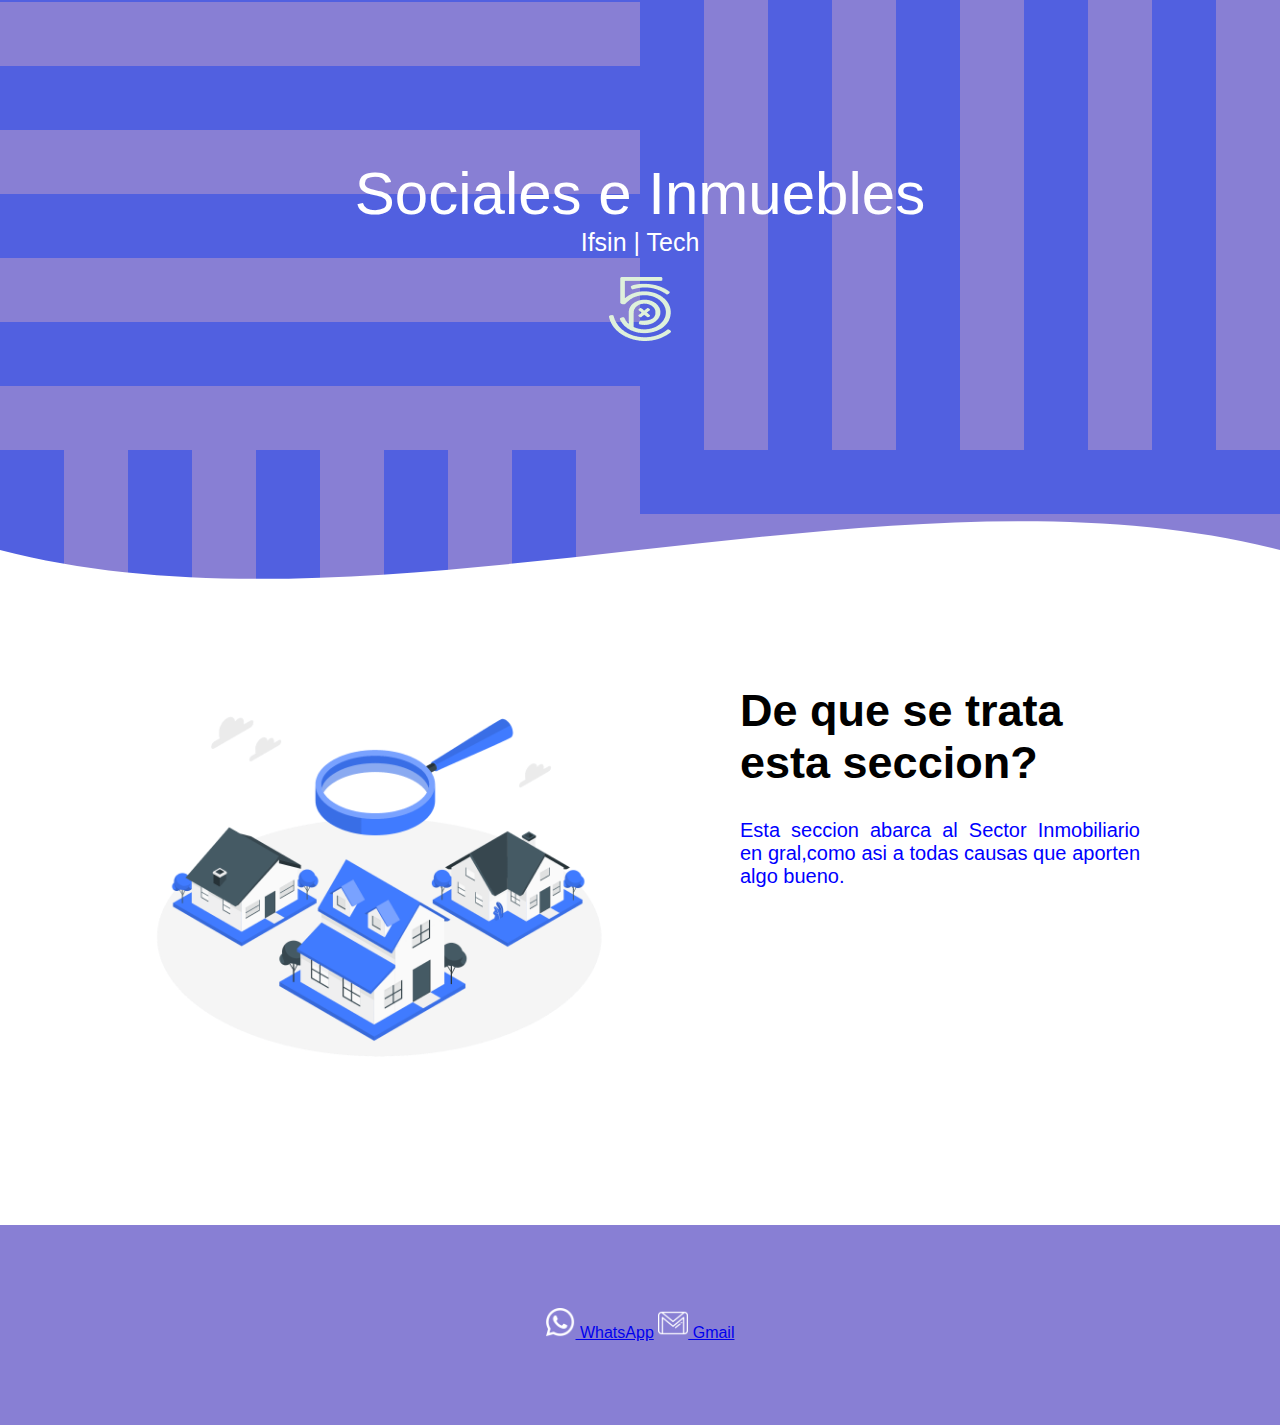
<file: admin.html>
<!DOCTYPE html>
<html lang="es">

<head>
    <meta charset="UTF-8">
    <meta name="viewport" content="width=device-width, initial-scale=1.0">
    <meta name="theme-color" content="blue">
      <!-- Bootstrap CSS -->
      <link href="https://cdn.jsdelivr.net/npm/bootstrap@5.1.3/dist/css/bootstrap.min.css" rel="stylesheet"
      integrity="sha384-1BmE4kWBq78iYhFldvKuhfTAU6auU8tT94WrHftjDbrCEXSU1oBoqyl2QvZ6jIW3" crossorigin="anonymous">
    <meta http-equiv="X-UA-Compatible" content="ie=edge">
    <title>IfSin | Tech</title>
    <link href="https://fonts.googleapis.com/css?family=Poppins:100,100italic,200,200italic,300,300italic,regular,italic,500,500italic,600,600italic,700,700italic,800,800italic,900,900italic" rel="stylesheet" />
    <link href="https://fonts.googleapis.com/css2?family=Bungee&display=swap" rel="stylesheet">
    <meta name="MobileOptimized" content="width">
    <meta name="HandheldFriendly" content="true">
    <meta name="apple-mobile-web-app-capable" content="yes">
    <meta name="apple-mobile-web-app-status-bar-style" content="black-translucent">
    <link rel="shortcut icon" type="image/png" href="iconos/logo.png">
    <script src="js/push.min.js"></script>
    <link rel="apple-touch-icon" href="iconos/logo.png">
    <link rel="apple-touch-startup-image" href="iconos/logo.png">
    <link rel="manifest" href="manifest.json">
    <link rel="stylesheet" href="css/adminis.css">
</head>

<body>
    
    <header class="hero">
        <div class="textos-hero">
            <h1 class="text-center">Sociales e Inmuebles</h1>
            <p class="text-center">Ifsin | Tech</p>
            <img src="iconos/LogoP.png" alt="">


        </div>
        <div class="svg-hero" style="height: 150px; overflow: hidden;"><svg viewBox="0 0 500 150"
                preserveAspectRatio="none" style="height: 100%; width: 100%;">
                <path d="M0.00,49.98 C149.93,150.00 349.20,-49.98 500.00,49.98 L500.00,150.00 L0.00,150.00 Z"
                    style="stroke: none; fill: #fff;"></path>
            </svg></div>
    </header>


    <section class="wave-contenedor website">
        <img src="img_demas/admin2.png" alt="" class="imgp">
        <div class="contenedor-textos-main">
            <h2 class="titulo left">De que se trata esta seccion?</h2>
            <p class="parrafo">Esta seccion abarca al Sector Inmobiliario en gral,como asi a todas causas que aporten algo bueno. </p>

        </div>
        
    </section>
   
      <div id="admin"></div>
    
    <footer id="contacto" style="margin-top: 15px;">
        <div class="contenedor">
          <a href="https://api.whatsapp.com/send?phone=3874681205&text=Vengo%20desde%20Ifsin" class="btn btn-success btn-lg enabled" tabindex="-1" role="button" aria-enabled="true"> <img src="img_demas/whatsapp.png" alt="" style="width: 30px;"> WhatsApp</a>
          <a href="mailto:ifranm962@gmail.com" class="btn btn-danger btn-lg enabled" tabindex="-1" role="button" aria-enabled="true"> <img src="img_demas/gmail.png" style="width: 30px;" alt=""> Gmail</a>

        </div>
    </footer>
    <script src="https://kit.fontawesome.com/c15b744a04.js" crossorigin="anonymous"></script>
    <script src="https://unpkg.com/boxicons@2.1.2/dist/boxicons.js"></script>
    <script src="script.js"></script>
    <script src="https://cdn.jsdelivr.net/npm/bootstrap@5.1.3/dist/js/bootstrap.bundle.min.js"
    integrity="sha384-ka7Sk0Gln4gmtz2MlQnikT1wXgYsOg+OMhuP+IlRH9sENBO0LRn5q+8nbTov4+1p" crossorigin="anonymous">
</script>
<script src="https://unpkg.com/scrollreveal"></script>
<script src="script/admin.js"></script>
<script>
     ScrollReveal().reveal('.textos-hero', {
            duration: 3000,
            origin: 'right',
            distance: '-200px'
        })
        ScrollReveal().reveal('.contenedor-textos-main', {
            delay: 300
        })
        ScrollReveal().reveal('.imgp', {
            duration: 3000,
            origin: 'top',
            distance: '-100px'
        })
        ScrollReveal().reveal('.contenedor', {
            duration: 4000,
            origin: 'right',
            distance: '-100px'
        })
</script>
</body>

</html>
</file>
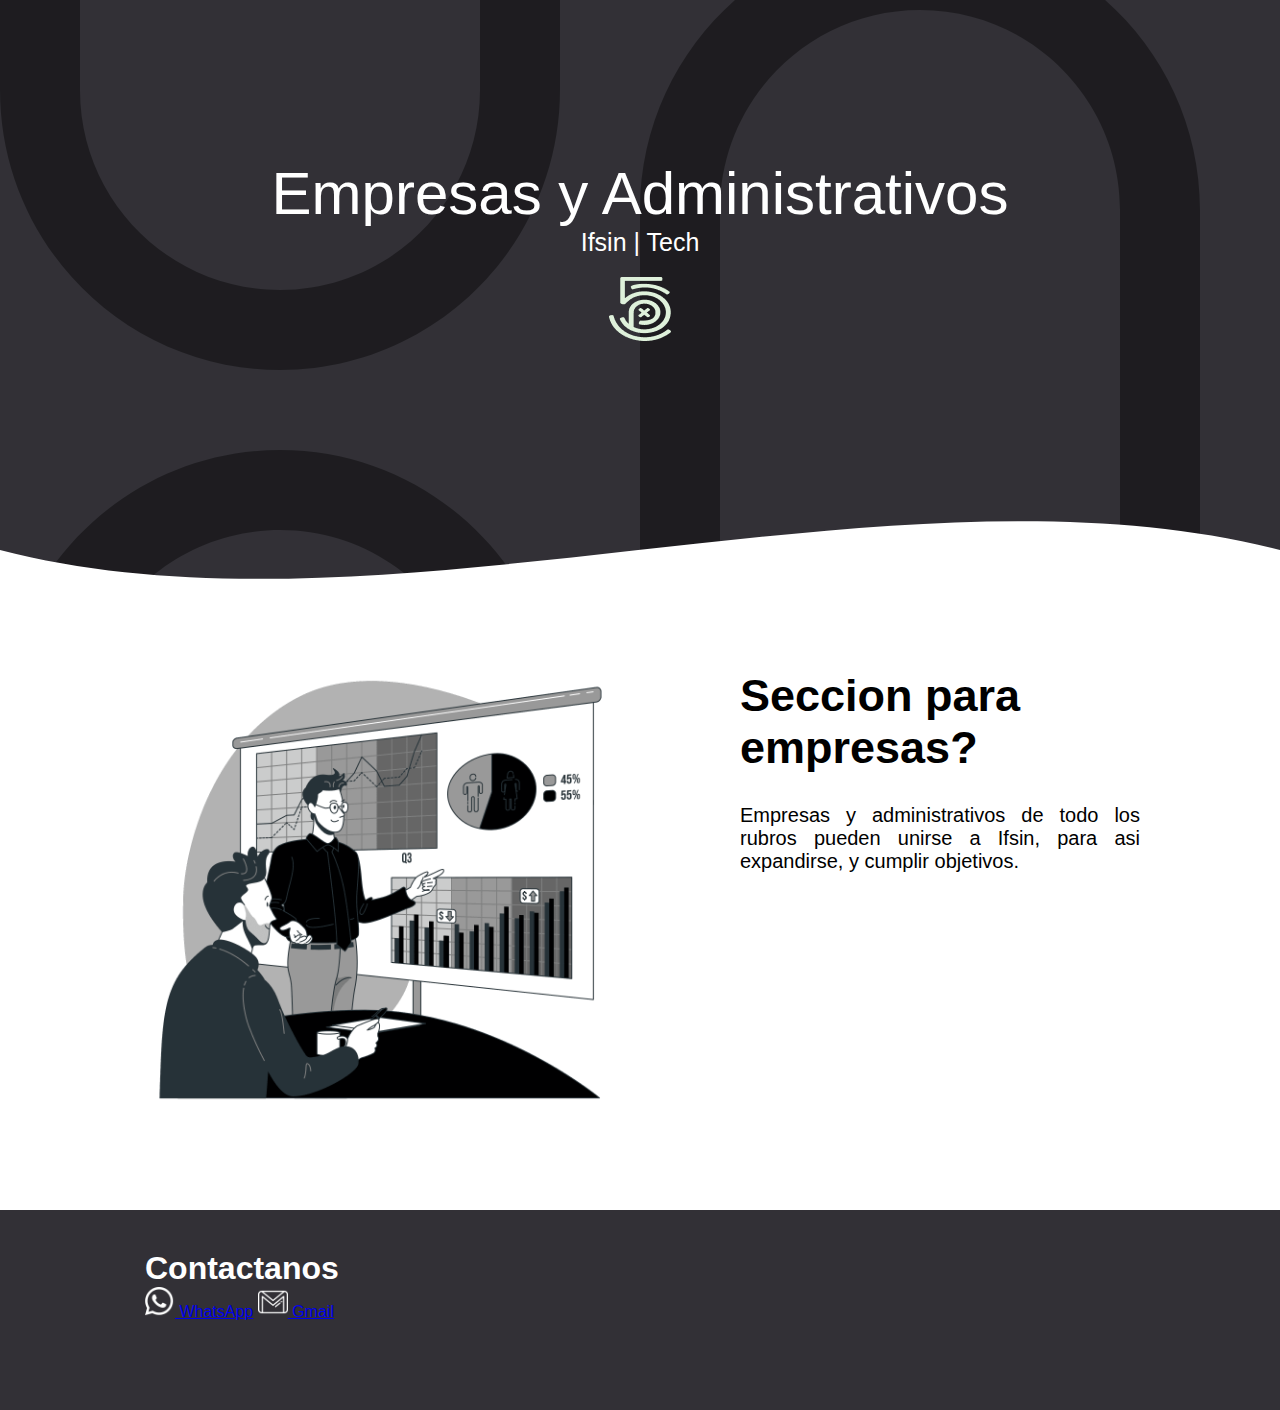
<file: empresas.html>
<!DOCTYPE html>
<html lang="es">

<head>
    <meta charset="UTF-8">
    <meta name="viewport" content="width=device-width, initial-scale=1.0">
       <!-- Bootstrap CSS -->
       <link href="https://cdn.jsdelivr.net/npm/bootstrap@5.1.3/dist/css/bootstrap.min.css" rel="stylesheet"
       integrity="sha384-1BmE4kWBq78iYhFldvKuhfTAU6auU8tT94WrHftjDbrCEXSU1oBoqyl2QvZ6jIW3" crossorigin="anonymous">
    <meta http-equiv="X-UA-Compatible" content="ie=edge">
    <title>IfSin | Tech</title>
    <link href="https://fonts.googleapis.com/css?family=Poppins:100,100italic,200,200italic,300,300italic,regular,italic,500,500italic,600,600italic,700,700italic,800,800italic,900,900italic" rel="stylesheet" />
    <link href="https://fonts.googleapis.com/css2?family=Bungee&display=swap" rel="stylesheet">
    <meta name="theme-color" content="black">
    <meta name="MobileOptimized" content="width">
    <meta name="HandheldFriendly" content="true">
    <meta name="apple-mobile-web-app-capable" content="yes">
    <meta name="apple-mobile-web-app-status-bar-style" content="black-translucent">
    <link rel="shortcut icon" type="image/png" href="iconos/logo.png">
    <link rel="apple-touch-icon" href="iconos/logo.png">
    <link rel="apple-touch-startup-image" href="iconos/logo.png">
    <link rel="manifest" href="manifest.json">
    <link rel="stylesheet" href="css/empresas.css">
</head>

<body>
    <header class="hero">
        <div class="textos-hero">
            <h1>Empresas y Administrativos</h1>
            <p>Ifsin | Tech</p>
            <img src="iconos/LogoP.png" alt="">


        </div>
        <div class="svg-hero" style="height: 150px; overflow: hidden;"><svg viewBox="0 0 500 150"
                preserveAspectRatio="none" style="height: 100%; width: 100%;">
                <path d="M0.00,49.98 C149.93,150.00 349.20,-49.98 500.00,49.98 L500.00,150.00 L0.00,150.00 Z"
                    style="stroke: none; fill: #fff;"></path>
            </svg></div>
    </header>


    <section class="wave-contenedor website">
        <img src="img_demas/empresas2.png" alt="" class="imgp">
        <div class="contenedor-textos-main">
            <h2 class="titulo left">Seccion para empresas?</h2>
            <p class="parrafo">Empresas y administrativos de todo los rubros pueden unirse a Ifsin, para asi expandirse, y cumplir objetivos. </p>

        </div>
    </section>

    <div id="empresas">
        
    </div>
    
    <footer id="contacto">
        <div class="contenedor">
            <h1 class="text-center">Contactanos</h1>
            <div class="text-center">
               <a href="https://api.whatsapp.com/send?phone=3874681205&text=Vengo%20desde%20Ifsin" class="btn btn-success btn-lg enabled" tabindex="-1" role="button" aria-enabled="true"> <img src="img_demas/whatsapp.png" alt="" style="width: 30px;"> WhatsApp</a>
                <a href="mailto:ifranm962@gmail.com" class="btn btn-danger btn-lg enabled" tabindex="-1" role="button" aria-enabled="true"> <img src="img_demas/gmail.png" style="width: 30px;" alt=""> Gmail</a>
            </div>
        </div>
    </footer>
    <script src="https://kit.fontawesome.com/c15b744a04.js" crossorigin="anonymous"></script>
    <script src="script.js"></script>
    <script src="https://cdn.jsdelivr.net/npm/bootstrap@5.1.3/dist/js/bootstrap.bundle.min.js"
    integrity="sha384-ka7Sk0Gln4gmtz2MlQnikT1wXgYsOg+OMhuP+IlRH9sENBO0LRn5q+8nbTov4+1p" crossorigin="anonymous">
    </script>
    <script src="boxicons.js"></script>
    <script src="https://unpkg.com/boxicons@2.1.2/dist/boxicons.js"></script>
    <script src="https://unpkg.com/scrollreveal"></script>
    <script src="script/empre.js"></script>
    <script>
         ScrollReveal().reveal('.textos-hero', {
            duration: 3000,
            origin: 'button',
            distance: '-200px'
        })
        ScrollReveal().reveal('.contenedor-textos-main', {
            delay: 300
        })
        ScrollReveal().reveal('.imgp', {
            duration: 3000,
            origin: 'top',
            distance: '-100px'
        })
        ScrollReveal().reveal('.contenedor', {
            duration: 4000,
            origin: 'right',
            distance: '-100px'
        })
    </script>
</body>

</html>
</file>
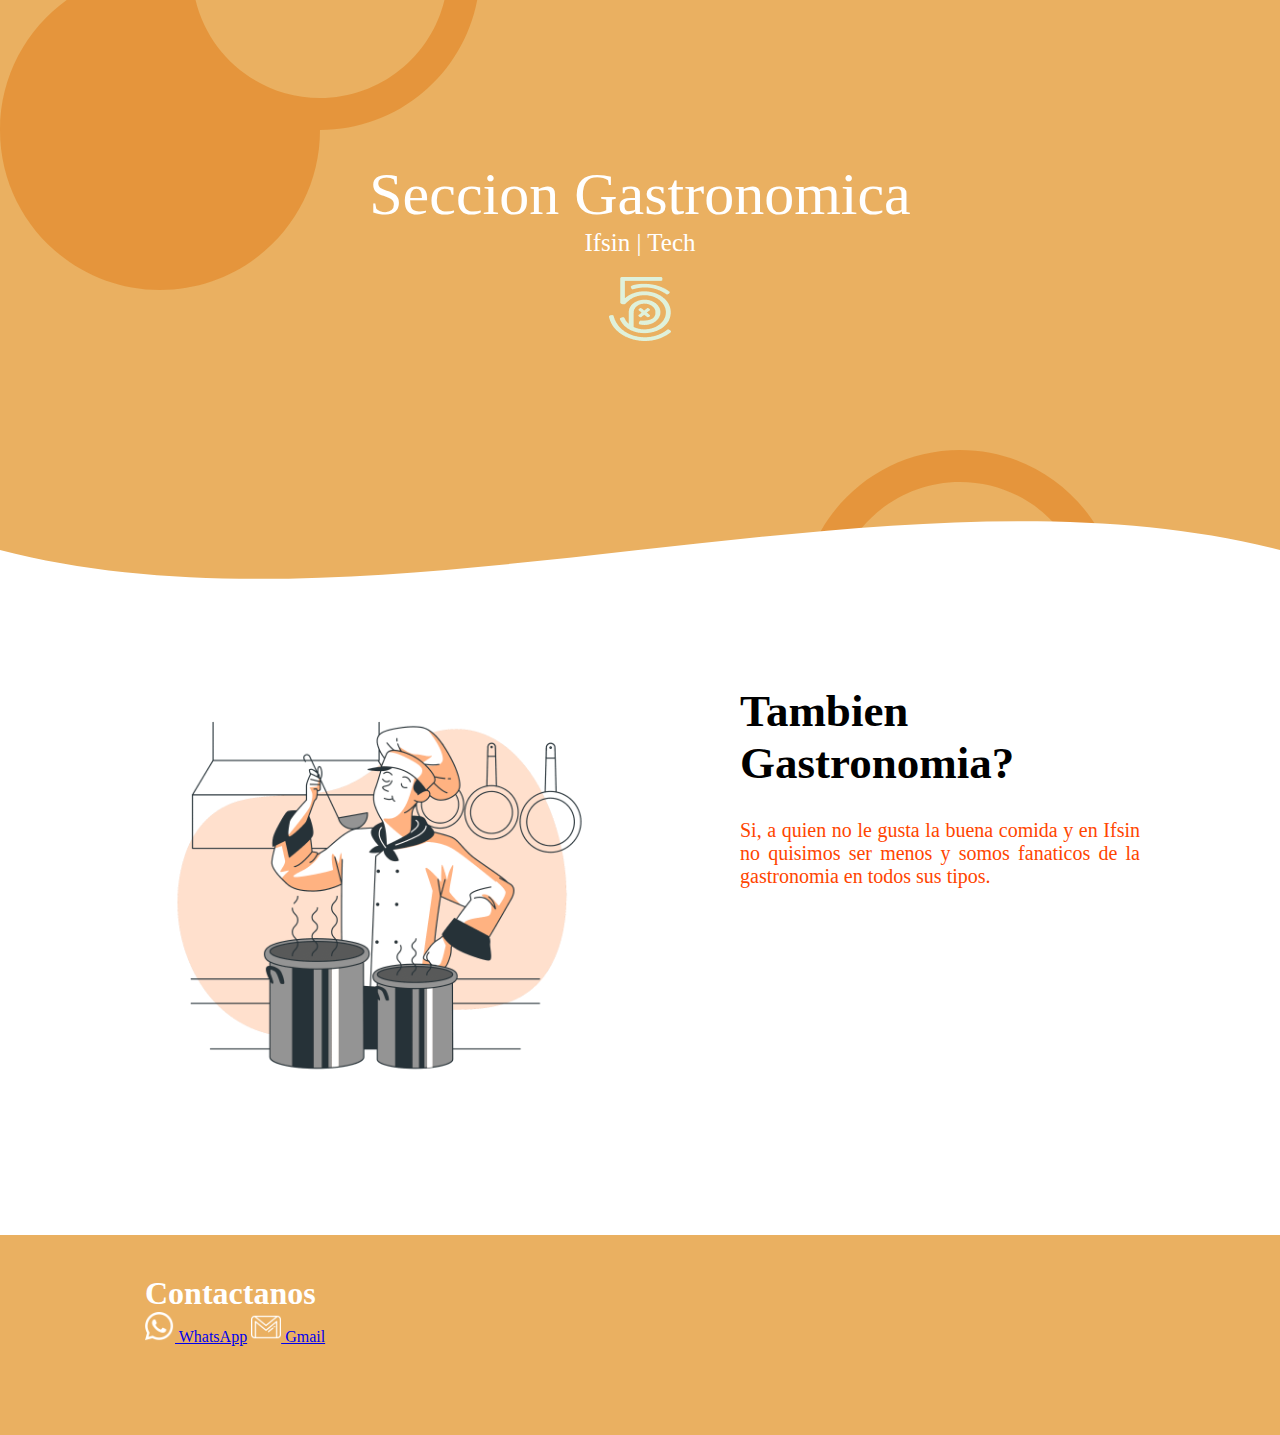
<file: gastronomia.html>
<!DOCTYPE html>
<html lang="es">

<head>
    <meta charset="UTF-8">
    <meta name="viewport" content="width=device-width, initial-scale=1.0">
     <!-- Bootstrap CSS -->
     <link href="https://cdn.jsdelivr.net/npm/bootstrap@5.1.3/dist/css/bootstrap.min.css" rel="stylesheet"
     integrity="sha384-1BmE4kWBq78iYhFldvKuhfTAU6auU8tT94WrHftjDbrCEXSU1oBoqyl2QvZ6jIW3" crossorigin="anonymous">
    <meta http-equiv="X-UA-Compatible" content="ie=edge">
    <title>IfSin | Tech</title>
    <link href="https://fonts.googleapis.com/css?family=Poppins:100,100italic,200,200italic,300,300italic,regular,italic,500,500italic,600,600italic,700,700italic,800,800italic,900,900italic" rel="stylesheet" />
    <link href="https://fonts.googleapis.com/css2?family=Bungee&display=swap" rel="stylesheet">
    <meta name="theme-color" content="orange">
    <meta name="MobileOptimized" content="width">
    <meta name="HandheldFriendly" content="true">
    <meta name="apple-mobile-web-app-capable" content="yes">
    <meta name="apple-mobile-web-app-status-bar-style" content="black-translucent">
    <link rel="shortcut icon" type="image/png" href="iconos/logo.png">
    <link rel="apple-touch-icon" href="iconos/logo.png">
    <link rel="apple-touch-startup-image" href="iconos/logo.png">
    <link rel="manifest" href="manifest.json">
<link rel="stylesheet" href="css/gastronomia.css">
</head>

<body>
    <header class="hero">
        <div class="textos-hero">
            <h1>Seccion Gastronomica</h1>
            <p>Ifsin | Tech</p>
            <img src="iconos/LogoP.png" alt="">


        </div>
        <div class="svg-hero" style="height: 150px; overflow: hidden;"><svg viewBox="0 0 500 150"
                preserveAspectRatio="none" style="height: 100%; width: 100%;">
                <path d="M0.00,49.98 C149.93,150.00 349.20,-49.98 500.00,49.98 L500.00,150.00 L0.00,150.00 Z"
                    style="stroke: none; fill: #fff;"></path>
            </svg></div>
    </header>


    <section class="wave-contenedor website">
        <img src="img_demas/gastro2.png" alt="" class="imgp">
        <div class="contenedor-textos-main">
            <h2 class="titulo left">Tambien Gastronomia?</h2>
            <p class="parrafo">Si, a quien no le gusta la buena comida y en Ifsin no quisimos ser menos y somos fanaticos de la gastronomia en todos sus tipos. </p>
         

        </div>
    </section>
   
   <div id="gastro"></div>
    <footer id="contacto" style="margin-top: 25px;">
        <div class="contenedor">
            <h1 class="text-center">Contactanos</h1>
            <div class="text-center">
                <a href="https://api.whatsapp.com/send?phone=3874681205&text=Vengo%20desde%20Ifsin" class="btn btn-success btn-lg enabled" tabindex="-1" role="button" aria-enabled="true"> <img src="img_demas/whatsapp.png" alt="" style="width: 30px;"> WhatsApp</a>
                <a href="mailto:ifranm962@gmail.com" class="btn btn-danger btn-lg enabled" tabindex="-1" role="button" aria-enabled="true"> <img src="img_demas/gmail.png" style="width: 30px;" alt=""> Gmail</a>
            </div>

        </div>
    </footer>
    <script src="//cdn.jsdelivr.net/npm/sweetalert2@11"></script>
    <script src="https://kit.fontawesome.com/c15b744a04.js" crossorigin="anonymous"></script>
    <script src="script.js"></script>
    <script src="script/gastro.js"></script>
    <script src="https://unpkg.com/boxicons@2.1.2/dist/boxicons.js"></script>
    <script src="https://cdn.jsdelivr.net/npm/bootstrap@5.1.3/dist/js/bootstrap.bundle.min.js"
    integrity="sha384-ka7Sk0Gln4gmtz2MlQnikT1wXgYsOg+OMhuP+IlRH9sENBO0LRn5q+8nbTov4+1p" crossorigin="anonymous">
</script>
<script src="https://unpkg.com/scrollreveal"></script>
<script>
      ScrollReveal().reveal('.textos-hero', {
            duration: 3000,
            origin: 'top',
            distance: '-200px'
        })
        ScrollReveal().reveal('.contenedor-textos-main', {
            delay: 300
        })
        ScrollReveal().reveal('.imgp', {
            duration: 3000,
            origin: 'botton',
            distance: '-100px'
        })
        ScrollReveal().reveal('.contenedor', {
            duration: 4000,
            origin: 'right',
            distance: '-100px'
        })
</script>
</body>

</html>
</file>
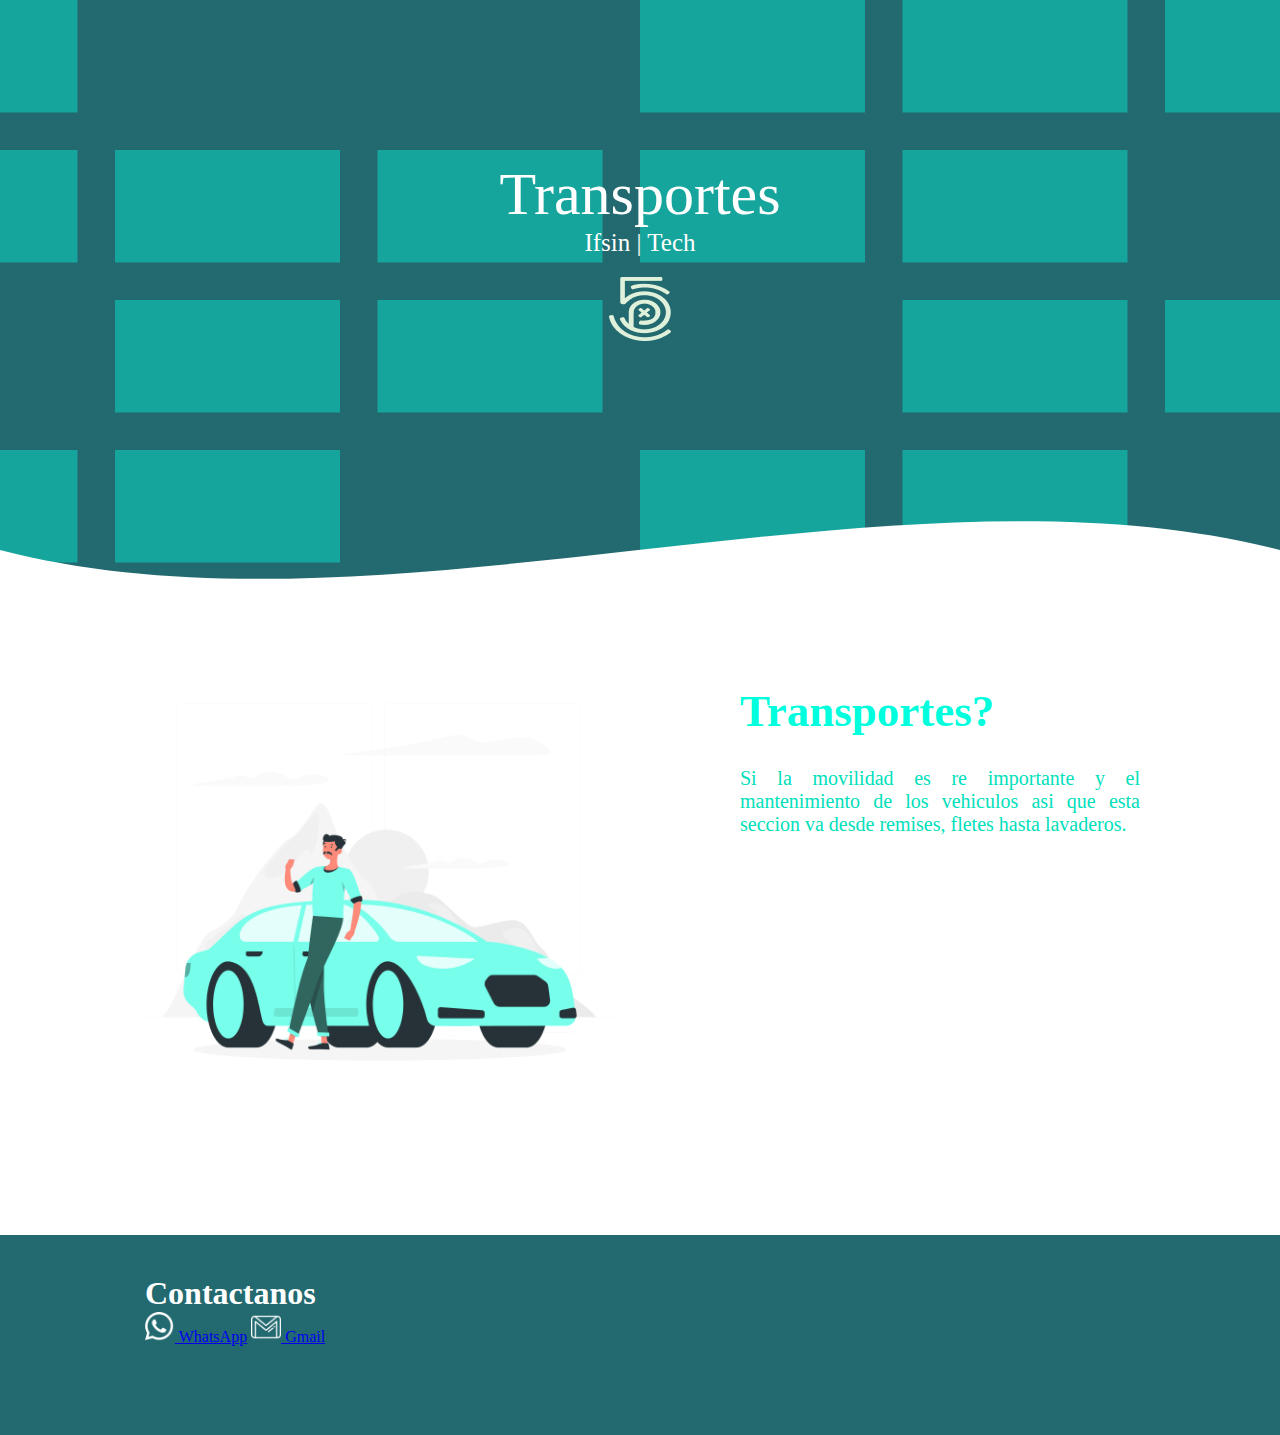
<file: personal.html>
<!DOCTYPE html>
<html lang="es">

<head>
    <meta charset="UTF-8">
    <meta name="viewport" content="width=device-width, initial-scale=1.0">
     <!-- Bootstrap CSS -->
     <script src="https://unpkg.com/boxicons@2.1.2/dist/boxicons.js"></script>
     <link href="https://cdn.jsdelivr.net/npm/bootstrap@5.1.3/dist/css/bootstrap.min.css" rel="stylesheet"
     integrity="sha384-1BmE4kWBq78iYhFldvKuhfTAU6auU8tT94WrHftjDbrCEXSU1oBoqyl2QvZ6jIW3" crossorigin="anonymous">
     <link href="https://fonts.googleapis.com/css2?family=Bungee&display=swap" rel="stylesheet">
    <meta http-equiv="X-UA-Compatible" content="ie=edge">
    <title>IfSin | Tech</title>
    <link href="https://fonts.googleapis.com/css?family=Poppins:100,100italic,200,200italic,300,300italic,regular,italic,500,500italic,600,600italic,700,700italic,800,800italic,900,900italic" rel="stylesheet" />
    <meta name="theme-color" content="#78FFEB">
    <meta name="MobileOptimized" content="width">
    <meta name="HandheldFriendly" content="true">
    <meta name="apple-mobile-web-app-capable" content="yes">
    <meta name="apple-mobile-web-app-status-bar-style" content="black-translucent">
    <link rel="shortcut icon" type="image/png" href="iconos/logo.png">
    <link rel="apple-touch-icon" href="iconos/logo.png">
    <link rel="apple-touch-startup-image" href="iconos/logo.png">
    <link rel="manifest" href="manifest.json">
    <link rel="stylesheet" href="css/personal.css">
</head>

<body>
    <header class="hero">
        <div class="textos-hero">
            <h1>Transportes</h1>
            <p>Ifsin | Tech</p>
            <img src="iconos/LogoP.png" alt="">
           

        </div>
        <div class="svg-hero" style="height: 150px; overflow: hidden;"><svg viewBox="0 0 500 150"
                preserveAspectRatio="none" style="height: 100%; width: 100%;">
                <path d="M0.00,49.98 C149.93,150.00 349.20,-49.98 500.00,49.98 L500.00,150.00 L0.00,150.00 Z"
                    style="stroke: none; fill: #fff;"></path>
            </svg></div>
    </header>


    <section class="wave-contenedor website">
        <img src="img_demas/empre2.png" alt="" class="imgp">
        <div class="contenedor-textos-main">
            <h2 class="titulo left">Transportes?</h2>
            <p class="parrafo">Si la movilidad es re importante y el mantenimiento de los vehiculos asi que esta seccion va desde remises, fletes hasta lavaderos. </p>

        </div>
    </section>
    
   <div id="perso">

   </div>
    <footer id="contacto" style="margin-top: 25px;">
        <div class="contenedor">
            <h1 class="text-center">Contactanos</h1>
            <div class="text-center">
                <a href="https://api.whatsapp.com/send?phone=3874681205&text=Vengo%20desde%20Ifsin" class="btn btn-success btn-lg enabled" tabindex="-1" role="button" aria-enabled="true"> <img src="img_demas/whatsapp.png" alt="" style="width: 30px;"> WhatsApp</a>
                <a href="mailto:ifranm962@gmail.com" class="btn btn-danger btn-lg enabled" tabindex="-1" role="button" aria-enabled="true"> <img src="img_demas/gmail.png" style="width: 30px;" alt=""> Gmail</a>
            </div>
        </div>
        
    </footer>
    <script src="https://kit.fontawesome.com/c15b744a04.js" crossorigin="anonymous"></script>
    <script src="script.js"></script>
    <script src="https://cdn.jsdelivr.net/npm/bootstrap@5.1.3/dist/js/bootstrap.bundle.min.js"
    integrity="sha384-ka7Sk0Gln4gmtz2MlQnikT1wXgYsOg+OMhuP+IlRH9sENBO0LRn5q+8nbTov4+1p" crossorigin="anonymous">
</script>
<script src="https://unpkg.com/scrollreveal"></script>
<script src="script/perso.js"></script>
<script>
     ScrollReveal().reveal('.textos-hero', {
            duration: 3000,
            origin: 'top',
            distance: '-200px'
        })
        ScrollReveal().reveal('.contenedor-textos-main', {
            delay: 300
        })
        ScrollReveal().reveal('.imgp', {
            duration: 3000,
            origin: 'botton',
            distance: '-100px'
        })
        ScrollReveal().reveal('.contenedor', {
            duration: 4000,
            origin: 'right',
            distance: '-100px'
        })
</script>

</body>

</html>
</file>
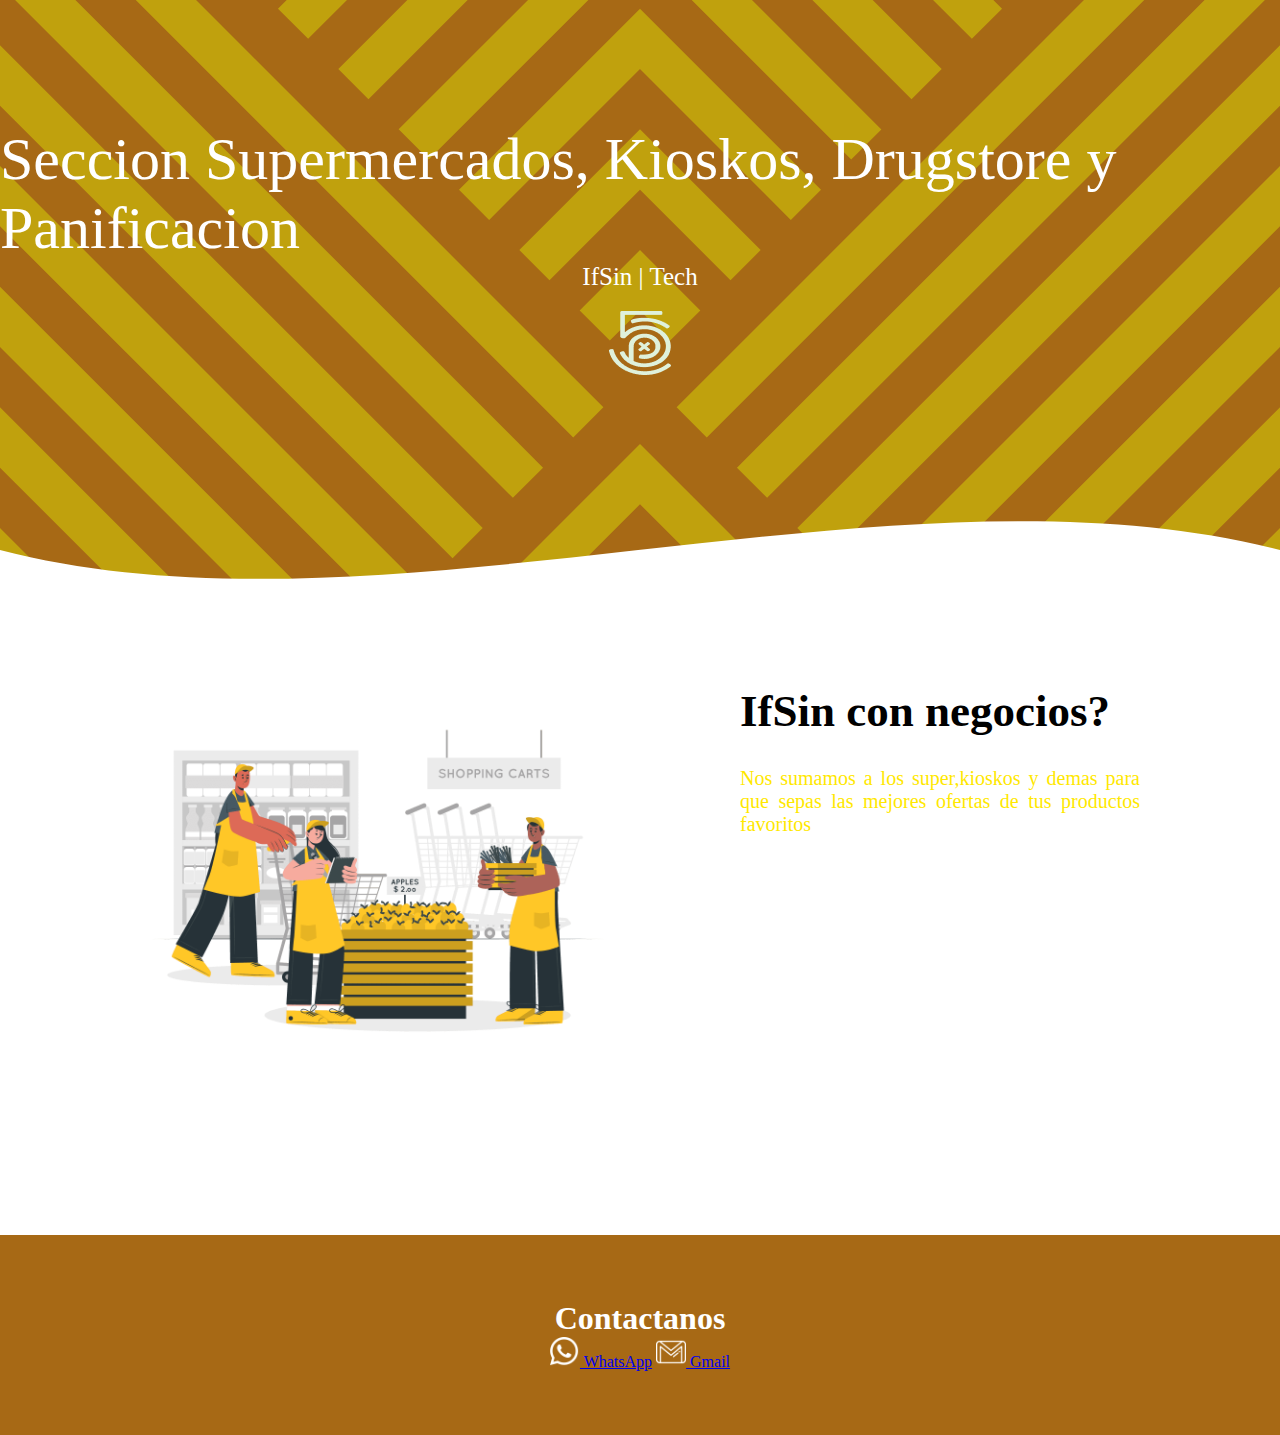
<file: supermercado.html>
<!DOCTYPE html>
<html lang="es">

<head>
    <meta charset="UTF-8">
    <meta name="viewport" content="width=device-width, initial-scale=1.0">
    <!-- Bootstrap CSS -->
    <script src="https://unpkg.com/boxicons@2.1.2/dist/boxicons.js"></script>
    <link href="https://cdn.jsdelivr.net/npm/bootstrap@5.1.3/dist/css/bootstrap.min.css" rel="stylesheet"
        integrity="sha384-1BmE4kWBq78iYhFldvKuhfTAU6auU8tT94WrHftjDbrCEXSU1oBoqyl2QvZ6jIW3" crossorigin="anonymous">
    <meta http-equiv="X-UA-Compatible" content="ie=edge">
    <title>IfSin | Tech</title>
    <link 
        href="https://fonts.googleapis.com/css?family=Poppins:100,100italic,200,200italic,300,300italic,regular,italic,500,500italic,600,600italic,700,700italic,800,800italic,900,900italic"
        rel="stylesheet" />
        <link rel="preconnect" href="https://fonts.googleapis.com">
<link rel="preconnect" href="https://fonts.gstatic.com" crossorigin>
<link href="https://fonts.googleapis.com/css2?family=Bungee&display=swap" rel="stylesheet">
    <meta name="theme-color" content="yellow">
    <meta name="MobileOptimized" content="width">
    <meta name="HandheldFriendly" content="true">
    <meta name="apple-mobile-web-app-capable" content="yes">
    <meta name="apple-mobile-web-app-status-bar-style" content="black-translucent">
    <link rel="shortcut icon" type="image/png" href="iconos/logo.png">
    <link rel="apple-touch-icon" href="iconos/logo.png">
    <link rel="apple-touch-startup-image" href="iconos/logo.png">
    <link rel="manifest" href="manifest.json">
    <link rel="stylesheet" href="css/super.css">
</head>

<body>
    <header class="hero">

        <div class="textos-hero">
            <h1 class="text-center">Seccion Supermercados, Kioskos, Drugstore y Panificacion</h1>
            <p class="text-center">IfSin | Tech</p>
            <img src="iconos/LogoP.png" alt="">


        </div>
        <div class="svg-hero" style="height: 150px; overflow: hidden;"><svg viewBox="0 0 500 150"
                preserveAspectRatio="none" style="height: 100%; width: 100%;">
                <path d="M0.00,49.98 C149.93,150.00 349.20,-49.98 500.00,49.98 L500.00,150.00 L0.00,150.00 Z"
                    style="stroke: none; fill: #fff;"></path>
            </svg></div>
            
    </header>


    <section class="wave-contenedor website">
        <img src="img_demas/super2.png" alt="" class="imgp">
        <div class="contenedor-textos-main">
            <h2 class="titulo left">IfSin con negocios?</h2>
            <p class="parrafo">Nos sumamos a los super,kioskos y demas para que sepas las mejores ofertas de tus
                productos favoritos </p>

        </div>
    </section>
    

   <div id="super">

   </div>
    <footer id="contacto">
        <div class="contenedor">
            <h1 class="text-center">Contactanos</h1>
            <a href="https://api.whatsapp.com/send?phone=3874681205&text=Vengo%20desde%20Ifsin" class="btn btn-success btn-lg enabled" tabindex="-1" role="button" aria-enabled="true"> <img src="img_demas/whatsapp.png" alt="" style="width: 30px;"> WhatsApp</a>
                <a href="mailto:ifranm962@gmail.com" class="btn btn-danger btn-lg enabled" tabindex="-1" role="button" aria-enabled="true"> <img src="img_demas/gmail.png" style="width: 30px;" alt=""> Gmail</a>
        </div>
    </footer>
    <script src="https://kit.fontawesome.com/c15b744a04.js" crossorigin="anonymous"></script>
    <script src="script.js"></script>
    <script src="script/super.js"></script>
    <script src="https://cdn.jsdelivr.net/npm/bootstrap@5.1.3/dist/js/bootstrap.bundle.min.js"
        integrity="sha384-ka7Sk0Gln4gmtz2MlQnikT1wXgYsOg+OMhuP+IlRH9sENBO0LRn5q+8nbTov4+1p" crossorigin="anonymous">
    </script>
     <script src="https://unpkg.com/scrollreveal"></script>
     <script>
         ScrollReveal().reveal('.textos-hero', {
            duration: 3000,
            origin: 'left',
            distance: '-200px'
        })
        ScrollReveal().reveal('.contenedor-textos-main', {
            delay: 300
        })
        ScrollReveal().reveal('.imgp', {
            duration: 3000,
            origin: 'top',
            distance: '-100px'
        })
        ScrollReveal().reveal('.contenedor', {
            duration: 4000,
            origin: 'right',
            distance: '-100px'
        })
     </script>
</body>

</html>
</file>
<file: css/adminis.css>
*{
    margin: 0;
    padding: 0;
    box-sizing: border-box;
}

html{
    scroll-behavior: smooth;
}

body{
    font-family: 'Raleway', sans-serif;
}
.text-center:hover {
    color: paleturquoise;
    cursor: pointer;
}

#oferta {
    color: red;
    font-size: 30px;
    font-family: 'Bungee', cursive;
}
cite {
    font-size: 20px;
}
blockquote p  {
    font-size: 30px;
}

.hero{
    background-color: #887fd4;
    background-image: url("data:image/svg+xml,%3Csvg width='40' height='40' viewBox='0 0 40 40' xmlns='http://www.w3.org/2000/svg'%3E%3Cpath d='M20 20.5V18H0v-2h20v-2H0v-2h20v-2H0V8h20V6H0V4h20V2H0V0h22v20h2V0h2v20h2V0h2v20h2V0h2v20h2V0h2v20h2v2H20v-1.5zM0 20h2v20H0V20zm4 0h2v20H4V20zm4 0h2v20H8V20zm4 0h2v20h-2V20zm4 0h2v20h-2V20zm4 4h20v2H20v-2zm0 4h20v2H20v-2zm0 4h20v2H20v-2zm0 4h20v2H20v-2z' fill='%230032f2' fill-opacity='0.4' fill-rule='evenodd'/%3E%3C/svg%3E");
    
    width: 100%;
    height: 650px;
    background-repeat: no-repeat;
    background-size: cover;
    background-position: center;
    background-attachment: fixed;
    position: relative;
    overflow: hidden;
}

.textos-hero{
    height: 500px;
    color: #fff;
    display: flex;
    flex-direction: column;
    justify-content: center;
    align-items: center;
}

.textos-hero h1{
    font-size: 60px;
    font-weight: 300;
}

.textos-hero p{
    font-size: 25px;
    margin-bottom: 20px;
    font-weight: 300;
}



.svg-hero{
    position: absolute;
    bottom: 0;
    left: 0;
    width: 100%;
}

/* Estilos generales */

.contenedor,
.wave-contenedor{
    width: 90%;
    max-width: 1000px;
    overflow: hidden;
    margin: auto;
    padding: 0 0 80px 0;
    

}
.contenedor{
    padding: 40px 5px;
}
.img {   
    width: 30px;
    margin-left:220px;
    justify-content: space-between;
    align-items: center;
    padding-bottom: 25px;
  }

.titulo{
    font-weight: 600;
    font-size: 45px;
    text-align: center;
    margin-bottom: 30px;
    margin-top: 35px;
}

.titulo.left{
    text-align: left;
    color: #0026ff;
}

.titulo.right{
    text-align: right;
}

/* Section */

.website{
    display: flex;
    justify-content: space-between;
}

.website img{
    width: 48%;
}

.website .contenedor-textos-main{
    width: 40%;
}

.parrafo{
    text-align: justify;
    margin-bottom: 20px;
    font-size: 20px;
    font-weight: 500;
    color: blue;
}


/* Info */

.info{
 
    background-image: linear-gradient( 120deg, rgba(112, 236, 168, 0.774) 0%, rgba(110, 209, 90, 0.692)  100%), url("../img/richard-horvath-is8jWT-mvng-unsplash.jpg");
    width: 100%;
    height: 300px;
    background-repeat: no-repeat;
    background-size: cover;
    background-position: center;
    background-attachment: fixed;
    position: relative;
    overflow: hidden;
    font-weight: 300;
    color: white;
    
}


/* Cards */

.content-cards{
    display: flex;
    width: 100%;
    justify-content: space-evenly;
    flex-wrap: wrap;
}

.card{
    width: 30%;
    text-align: center;
    height: 280px;
    box-shadow: 0 0 3px 0 rgba(0, 0, 0, .5);
    transform: scale(1);
    transition: transform 0.6s;
    border-radius: 25px;
}

.card:hover{
    box-shadow: 0 0 6px 0 rgba(0, 0, 0, .5);
    transform: scale(1.03);
    cursor: pointer;
}
.card img {
    width: 100px;
    margin-top:15px;
}



.card p{
    font-weight: 300;
    font-size: 25px;
    margin-top: 20px;
    margin-bottom: 40px;
}


/* info2 */

.last-section{
    display: flex;
    flex-wrap: wrap;
    justify-content: space-between;
    padding-bottom: 40px;
}

.last-section img{
    width: 48%;
}

.last-section .contenedor-textos-main{
    width: 40%;
}



.info{
 
    background-color: #887fd4;
    background-image: url("data:image/svg+xml,%3Csvg width='40' height='40' viewBox='0 0 40 40' xmlns='http://www.w3.org/2000/svg'%3E%3Cpath d='M20 20.5V18H0v-2h20v-2H0v-2h20v-2H0V8h20V6H0V4h20V2H0V0h22v20h2V0h2v20h2V0h2v20h2V0h2v20h2V0h2v20h2v2H20v-1.5zM0 20h2v20H0V20zm4 0h2v20H4V20zm4 0h2v20H8V20zm4 0h2v20h-2V20zm4 0h2v20h-2V20zm4 4h20v2H20v-2zm0 4h20v2H20v-2zm0 4h20v2H20v-2zm0 4h20v2H20v-2z' fill='%230032f2' fill-opacity='0.4' fill-rule='evenodd'/%3E%3C/svg%3E");
    width: 100%;
    height: 100px;
    background-repeat: no-repeat;
    background-size: cover;
    background-position: center;
    background-attachment: fixed;
    position: relative;
    overflow: hidden;
    font-weight: 300;
    color: white;
    
}

.titulo.left{
    text-align: left;
    color: black;
}




/* .slider */

.slider {
    width: 70%;
    margin:auto;
    margin-left: 22%;
    padding-left: 10px;
    overflow: hidden;
    margin-bottom: 25px;
    
}

.slider ul {
    padding: 0;
    display: flex;
    width: 400%;
    animation: cambio 25s  infinite;
    animation-direction: initial;
}

.slider li {
    width: 100%;
    list-style: none;
}

.slider img {
    width: 80%;
    height: 100%;
    border-radius: 25px;
  
}
@keyframes cambio {
    0% {margin-left: 0;}
    20% {margin-left: 0;}

    25% {margin-left: -100%;}
    45% {margin-left: -100%;}

    50% {margin-left: -200%;}
    70% {margin-left: -200%;}

    75% {margin-left: -300%;}
    105% {margin-left: -300%;}

}

.negocio {
    width: 150px;
    height: 150px;
    border-radius: 25px;
    margin-left: 45%;
    margin-bottom: 25px;
}
.net {
    margin-left:535px;
    justify-content: space-between;
}

.bussines {
    width: 105px;
    /* margin-left:350px;
    justify-content: space-between; */
    align-items: center;
    padding-bottom: 25px;
    padding-left: 45px;
    float: left;
}

hr {border: 5px solid #887fd4; height: 2px; width: 100%;}

/* footer */

footer{
    background-color: #887fd4;
background-image: url("data:image/svg+xml,%3Csvg width='40' height='40' viewBox='0 0 40 40' xmlns='http://www.w3.org/2000/svg'%3E%3Cpath d='M20 20.5V18H0v-2h20v-2H0v-2h20v-2H0V8h20V6H0V4h20V2H0V0h22v20h2V0h2v20h2V0h2v20h2V0h2v20h2V0h2v20h2v2H20v-1.5zM0 20h2v20H0V20zm4 0h2v20H4V20zm4 0h2v20H8V20zm4 0h2v20h-2V20zm4 0h2v20h-2V20zm4 4h20v2H20v-2zm0 4h20v2H20v-2zm0 4h20v2H20v-2zm0 4h20v2H20v-2z' fill='%230032f2' fill-opacity='0.4' fill-rule='evenodd'/%3E%3C/svg%3E");
    width: 100%;
    height: 200px;
    background-repeat: no-repeat;
    background-size: cover;
    background-position: center;
    background-attachment: fixed;
    position: relative;
    overflow: hidden;
    font-weight: 300;
    display: flex;
    align-items: center;
    text-align: center;
    
    color: #fff;
}



.slider-frame {
	width: 100%;
    height: auto;
	margin:50px auto 0;
	overflow: hidden;
}

.slider-frame ul {
	display: flex;
	padding: 0;
	width: 400%;
	animation: slide 20s infinite alternate ease-in-out;
	-webkit-animation: slide 20s infinite alternate ease-in-out;
}

.slider-frame li {
	width: 100%;
	list-style: none;
}

.slider-frame img {
	width: 100%;
}

@keyframes slide {
	0% {margin-left: 0;}
	20% {margin-left: 0;}
	
	25% {margin-left: -100%;}
	45% {margin-left: -100%;}
	
	50% {margin-left: -200%;}
	70% {margin-left: -200%;}
	
	75% {margin-left: -300%;}
	100% {margin-left: -300%;}
}



@media screen and (max-width:800px){
    .textos-hero h1{
        text-align: center;
        font-size: 50px;
    }
    /* estilos generales */
    .titulo{
        font-size: 35px;
    }

    .titulo.left{
        text-align: center;
    }

    .info p{
        text-align: center;
        font-size: 30px;
        font-weight: 500;
        color: white;
    }

    /* section */
    .website{
        flex-direction: column-reverse;
        justify-content: center;
        align-items: center;
    }

    .website img{
        width: 100%;
    }

    .website .contenedor-textos-main{
        width: 100%;
    }

    /* Cards */

    .card{
        width: 90%;
        margin-bottom: 20px;
    }

    /* galeria */

    .galeria-cont>img{
        width: 48%;
    }

    /* last */

    .last-section img{
        width: 98%;
    }

    .last-section .contenedor-textos-main{
        width: 98%;
        margin-bottom: 20px;
    }

    .img {   
        width: 30px;
        margin-left:150px;
        justify-content: space-between;
        align-items: center;
        padding-bottom: 25px;
      }


}

@media screen and (max-width:400px){
    .titulo,
    .textos-hero h1{
        font-size: 30px;
    }

    .textos-hero p{
        font-size: 20px;
        text-align: center;
    }

    .card{
        height: 300px;
    }

    .website .contenedor-textos-main{
        margin-bottom: 30px;
    }

    .galeria-cont>img{
        width: 97%;
    }
    
    .img {   
        width: 30px;
        margin-left:58px;
        justify-content: space-between;
        align-items: center;
        padding-bottom: 25px;
      }
      .negocio {
        width: 90px;
        height: 90px;
        border-radius: 25px;
        margin-left: 40%;
        margin-bottom: 25px;
    }
    .net {
        margin-left:80px;
        justify-content: space-between;
    }
    .bussines {
        width: 79px;
        margin-right: 10px;
  
    }
    .slider img {
        height: 140px;
        width: 230px;
        
    }
  

}
</file>
<file: css/empresas.css>
*{
    margin: 0;
    padding: 0;
    box-sizing: border-box;
}

html{
    scroll-behavior: smooth;
}

body{
    font-family: 'Raleway', sans-serif;
}

#oferta {
    color: red;
    font-size: 30px;
    font-family: 'Bungee', cursive;
}
cite {
    font-size: 20px;
}
blockquote p  {
    font-size: 30px;
}

.hero{
    background-color: #323036;
    background-image: url("data:image/svg+xml,%3Csvg width='32' height='26' viewBox='0 0 32 26' xmlns='http://www.w3.org/2000/svg'%3E%3Cpath d='M14 0v3.994C14 7.864 10.858 11 7 11c-3.866 0-7-3.138-7-7.006V0h2v4.005C2 6.765 4.24 9 7 9c2.756 0 5-2.236 5-4.995V0h2zm0 26v-5.994C14 16.138 10.866 13 7 13c-3.858 0-7 3.137-7 7.006V26h2v-6.005C2 17.235 4.244 15 7 15c2.76 0 5 2.236 5 4.995V26h2zm2-18.994C16 3.136 19.142 0 23 0c3.866 0 7 3.138 7 7.006v9.988C30 20.864 26.858 24 23 24c-3.866 0-7-3.138-7-7.006V7.006zm2-.01C18 4.235 20.244 2 23 2c2.76 0 5 2.236 5 4.995v10.01C28 19.765 25.756 22 23 22c-2.76 0-5-2.236-5-4.995V6.995z' fill='%23000000' fill-opacity='0.4' fill-rule='evenodd'/%3E%3C/svg%3E");
    
    width: 100%;
    height: 650px;
    background-repeat: no-repeat;
    background-size: cover;
    background-position: center;
    background-attachment: fixed;
    position: relative;
    overflow: hidden;

}

.textos-hero{
    height: 500px;
    color: #fff;
    display: flex;
    flex-direction: column;
    justify-content: center;
    align-items: center;
}

.textos-hero h1{
    font-size: 60px;
    font-weight: 300;
}

.textos-hero p{
    font-size: 25px;
    margin-bottom: 20px;
    font-weight: 300;
}

.textos-hero a{
    display: inline-block;
    text-decoration: none;
    padding: 12px 15px;
    background: #a8ff78;  /* fallback for old browsers */
    background: -webkit-linear-gradient(to right, #78ffd6, #a8ff78);  /* Chrome 10-25, Safari 5.1-6 */
    background: linear-gradient(to right, #78ffd6, #a8ff78); /* W3C, IE 10+/ Edge, Firefox 16+, Chrome 26+, Opera 12+, Safari 7+ */
    
    border-radius: 8px;
    color: #fff;
}

.svg-hero{
    position: absolute;
    bottom: 0;
    left: 0;
    width: 100%;
}

/* Estilos generales */

.contenedor,
.wave-contenedor{
    width: 90%;
    max-width: 1000px;
    overflow: hidden;
    margin: auto;
    padding: 0 0 80px 0;
    

}
.contenedor{
    padding: 40px 5px;
}
.img {   
    width: 30px;
    margin-left:220px;
    justify-content: space-between;
    align-items: center;
    padding-bottom: 25px;
  }

.titulo{
    font-weight: 600;
    font-size: 45px;
    text-align: center;
    margin-bottom: 30px;
    margin-top: 35px;
}

.titulo.left{
    text-align: left;
    color: black;
}

.titulo.right{
    text-align: right;
}

/* Section */

.website{
    display: flex;
    justify-content: space-between;
}

.website img{
    width: 48%;
}

.website .contenedor-textos-main{
    width: 40%;
}

.parrafo{
    text-align: justify;
    margin-bottom: 20px;
    font-size: 20px;
    font-weight: 500;
    color: black;
}

.cta{
    display: inline-block;
    text-decoration: none;
    /* background-image: linear-gradient(45deg, #ff9a9e 0%, #fad0c4 99%, #fad0c4 100%); */
    background-image: #a8ff78;  /* fallback for old browsers */
background: -webkit-linear-gradient(to right, #78ffd6, #a8ff78);  /* Chrome 10-25, Safari 5.1-6 */
background: linear-gradient(to right, #78ffd6, #a8ff78); /* W3C, IE 10+/ Edge, Firefox 16+, Chrome 26+, Opera 12+, Safari 7+ */

    padding: 12px 15px;
    border-radius: 8px;
    color: #fff;
}

/* Info */

.info{
 
    background-image: linear-gradient( 120deg, rgba(112, 236, 168, 0.774) 0%, rgba(110, 209, 90, 0.692)  100%), url("../img/richard-horvath-is8jWT-mvng-unsplash.jpg");
    width: 100%;
    height: 300px;
    background-repeat: no-repeat;
    background-size: cover;
    background-position: center;
    background-attachment: fixed;
    position: relative;
    overflow: hidden;
    font-weight: 300;
    color: white;
    
}


/* Cards */

.content-cards{
    display: flex;
    width: 100%;
    justify-content: space-evenly;
    flex-wrap: wrap;
}

.card{
    width: 30%;
    text-align: center;
    height: 280px;
    box-shadow: 0 0 3px 0 rgba(0, 0, 0, .5);
    transform: scale(1);
    transition: transform 0.6s;
    border-radius: 25px;
}

.card:hover{
    box-shadow: 0 0 6px 0 rgba(0, 0, 0, .5);
    transform: scale(1.03);
    cursor: pointer;
}
.card img {
    width: 100px;
    margin-top:15px;
}



.card p{
    font-weight: 300;
    font-size: 25px;
    margin-top: 20px;
    margin-bottom: 40px;
}



/* info2 */

.last-section{
    display: flex;
    flex-wrap: wrap;
    justify-content: space-between;
    padding-bottom: 40px;
}

.last-section img{
    width: 48%;
}

.last-section .contenedor-textos-main{
    width: 40%;
}

/* .slider */

.slider {
    width: 70%;
    margin:auto;
    margin-left: 22%;
    padding-left: 10px;
    overflow: hidden;
    margin-bottom: 25px;
    
}

.slider ul {
    padding: 0;
    display: flex;
    width: 400%;
    animation: cambio 25s  infinite;
    animation-direction: initial;
}

.slider li {
    width: 100%;
    list-style: none;
}

.slider img {
    width: 80%;
    height: 100%;
    border-radius: 25px;
  
}


.info{
 
    background-color: #323036;
    background-image: url("data:image/svg+xml,%3Csvg width='32' height='26' viewBox='0 0 32 26' xmlns='http://www.w3.org/2000/svg'%3E%3Cpath d='M14 0v3.994C14 7.864 10.858 11 7 11c-3.866 0-7-3.138-7-7.006V0h2v4.005C2 6.765 4.24 9 7 9c2.756 0 5-2.236 5-4.995V0h2zm0 26v-5.994C14 16.138 10.866 13 7 13c-3.858 0-7 3.137-7 7.006V26h2v-6.005C2 17.235 4.244 15 7 15c2.76 0 5 2.236 5 4.995V26h2zm2-18.994C16 3.136 19.142 0 23 0c3.866 0 7 3.138 7 7.006v9.988C30 20.864 26.858 24 23 24c-3.866 0-7-3.138-7-7.006V7.006zm2-.01C18 4.235 20.244 2 23 2c2.76 0 5 2.236 5 4.995v10.01C28 19.765 25.756 22 23 22c-2.76 0-5-2.236-5-4.995V6.995z' fill='%23000000' fill-opacity='0.4' fill-rule='evenodd'/%3E%3C/svg%3E");
    width: 100%;
    height: 100px;
    background-repeat: no-repeat;
    background-size: cover;
    background-position: center;
    background-attachment: fixed;
    position: relative;
    overflow: hidden;
    font-weight: 300;
    color: white;

    
}

.titulo.left{
    text-align: left;
    color: black;
    margin-top: 20px;
}



@keyframes cambio {
    0% {margin-left: 0;}
    20% {margin-left: 0;}

    25% {margin-left: -100%;}
    45% {margin-left: -100%;}

    50% {margin-left: -200%;}
    70% {margin-left: -200%;}

    75% {margin-left: -300%;}
    105% {margin-left: -300%;}

}

.negocio {
    width: 150px;
    height: 150px;
    border-radius: 25px;
    margin-left: 45%;
    margin-bottom: 25px;
}
.net {
    margin-left:535px;
    justify-content: space-between;
}

.bussines {
    width: 105px;
    /* margin-left:350px;
    justify-content: space-between; */
    align-items: center;
    padding-bottom: 25px;
    padding-left: 45px;
    float: left;
}

hr {border: 5px solid #323036; height: 2px; width: 100%;}

/* footer */

footer{
    background-color: #323036;
    background-image: url("data:image/svg+xml,%3Csvg width='32' height='26' viewBox='0 0 32 26' xmlns='http://www.w3.org/2000/svg'%3E%3Cpath d='M14 0v3.994C14 7.864 10.858 11 7 11c-3.866 0-7-3.138-7-7.006V0h2v4.005C2 6.765 4.24 9 7 9c2.756 0 5-2.236 5-4.995V0h2zm0 26v-5.994C14 16.138 10.866 13 7 13c-3.858 0-7 3.137-7 7.006V26h2v-6.005C2 17.235 4.244 15 7 15c2.76 0 5 2.236 5 4.995V26h2zm2-18.994C16 3.136 19.142 0 23 0c3.866 0 7 3.138 7 7.006v9.988C30 20.864 26.858 24 23 24c-3.866 0-7-3.138-7-7.006V7.006zm2-.01C18 4.235 20.244 2 23 2c2.76 0 5 2.236 5 4.995v10.01C28 19.765 25.756 22 23 22c-2.76 0-5-2.236-5-4.995V6.995z' fill='%23000000' fill-opacity='0.4' fill-rule='evenodd'/%3E%3C/svg%3E");
    width: 100%;
    height: 200px;
    background-repeat: no-repeat;
    background-size: cover;
    background-position: center;
    background-attachment: fixed;
    position: relative;
    overflow: hidden;
    font-weight: 300;
    
    color: #fff;
}

.form{
    display: flex;
    flex-wrap: wrap;
    justify-content: space-between;
}

.input{
    background: transparent;
    border: 0;
    color: #fff;
    outline: none;
    border: 1px  solid #fff;
    padding: 20px 10px;
}

.input::placeholder{
    color: #fff;
    font-family: 'raleway', 'sans-serif';
}

input[type="text"], 
input[type="email"]{
    display: inline-block;
    width: 49%;
    margin-bottom: 30px;
}

.form textarea{
    width: 100%;
    margin-bottom: 15px;
}

input[type="submit"]{
    width: 120px;
    text-align: center;
    padding: 14px 0;
}

input[type="submit"]:hover{
    cursor: pointer;
    color: tomato;
    background: #fff;
}


.slider-frame {
	width: 100%;
    height: auto;
	margin:50px auto 0;
	overflow: hidden;
}

.slider-frame ul {
	display: flex;
	padding: 0;
	width: 400%;
	animation: slide 20s infinite alternate ease-in-out;
	-webkit-animation: slide 20s infinite alternate ease-in-out;
}

.slider-frame li {
	width: 100%;
	list-style: none;
}

.slider-frame img {
	width: 100%;
}

@keyframes slide {
	0% {margin-left: 0;}
	20% {margin-left: 0;}
	
	25% {margin-left: -100%;}
	45% {margin-left: -100%;}
	
	50% {margin-left: -200%;}
	70% {margin-left: -200%;}
	
	75% {margin-left: -300%;}
	100% {margin-left: -300%;}
}





@media screen and (max-width:800px){
    .textos-hero h1{
        text-align: center;
        font-size: 50px;
    }
    /* estilos generales */
    .titulo{
        font-size: 35px;
    }

    .titulo.left{
        text-align: center;
    }

    .info p{
        text-align: center;
        font-size: 30px;
        font-weight: 500;
        color: white;
    }

    /* section */
    .website{
        flex-direction: column-reverse;
        justify-content: center;
        align-items: center;
    }

    .website img{
        width: 100%;
    }

    .website .contenedor-textos-main{
        width: 100%;
    }

    /* Cards */

    .card{
        width: 90%;
        margin-bottom: 20px;
    }

    /* galeria */

    .galeria-cont>img{
        width: 48%;
    }

    /* last */

    .last-section img{
        width: 98%;
    }

    .last-section .contenedor-textos-main{
        width: 98%;
        margin-bottom: 20px;
    }

    .img {   
        width: 30px;
        margin-left:150px;
        justify-content: space-between;
        align-items: center;
        padding-bottom: 25px;
      }


}

@media screen and (max-width:400px){
    .titulo,
    .textos-hero h1{
        font-size: 30px;
    }

    .textos-hero p{
        font-size: 20px;
        text-align: center;
    }

    .card{
        height: 300px;
    }

    .website .contenedor-textos-main{
        margin-bottom: 30px;
    }

    .galeria-cont>img{
        width: 97%;
    }
    
    .img {   
        width: 30px;
        margin-left:58px;
        justify-content: space-between;
        align-items: center;
        padding-bottom: 25px;
      }

      .negocio {
        width: 90px;
        height: 90px;
        border-radius: 25px;
        margin-left: 40%;
        margin-bottom: 25px;
    }
    .net {
        margin-left:80px;
        justify-content: space-between;
    }
    .bussines {
        width: 79px;
        margin-right: 10px;
  
    }
    .slider img {
        height: 140px;
        width: 230px;
        
    }

}
</file>
<file: css/gastronomia.css>
*{
    margin: 0;
    padding: 0;
    box-sizing: border-box;
}

html{
    scroll-behavior: smooth;
}

body{
    font-family:poppins;
}

#oferta {
    color: red;
    font-size: 30px;
    font-family: 'Bungee', cursive;
}
cite {
    font-size: 20px;
}
blockquote p  {
    font-size: 30px;
}

.hero{
    background-color: #eab061;
    background-image: url("data:image/svg+xml,%3Csvg width='80' height='80' viewBox='0 0 80 80' xmlns='http://www.w3.org/2000/svg'%3E%3Cg fill='none' fill-rule='evenodd'%3E%3Cg fill='%23df6e04' fill-opacity='0.4'%3E%3Cpath d='M50 50c0-5.523 4.477-10 10-10s10 4.477 10 10-4.477 10-10 10c0 5.523-4.477 10-10 10s-10-4.477-10-10 4.477-10 10-10zM10 10c0-5.523 4.477-10 10-10s10 4.477 10 10-4.477 10-10 10c0 5.523-4.477 10-10 10S0 25.523 0 20s4.477-10 10-10zm10 8c4.418 0 8-3.582 8-8s-3.582-8-8-8-8 3.582-8 8 3.582 8 8 8zm40 40c4.418 0 8-3.582 8-8s-3.582-8-8-8-8 3.582-8 8 3.582 8 8 8z' /%3E%3C/g%3E%3C/g%3E%3C/svg%3E");
    
    width: 100%;
    height: 650px;
    background-repeat: no-repeat;
    background-size: cover;
    background-position: center;
    background-attachment: fixed;
    position: relative;
    overflow: hidden;
}

.textos-hero{
    height: 500px;
    color: #fff;
    display: flex;
    flex-direction: column;
    justify-content: center;
    align-items: center;
}

.textos-hero h1{
    font-size: 60px;
    font-weight: 300;
}

.textos-hero p{
    font-size: 25px;
    margin-bottom: 20px;
    font-weight: 300;
}

.textos-hero a{
    display: inline-block;
    text-decoration: none;
    padding: 12px 15px;
    background: #a8ff78;  /* fallback for old browsers */
    background: -webkit-linear-gradient(to right, #78ffd6, #a8ff78);  /* Chrome 10-25, Safari 5.1-6 */
    background: linear-gradient(to right, #78ffd6, #a8ff78); /* W3C, IE 10+/ Edge, Firefox 16+, Chrome 26+, Opera 12+, Safari 7+ */
    
    border-radius: 8px;
    color: #fff;
}


.slider-frame {
	width: 100%;
    height: auto;
	margin:50px auto 0;
	overflow: hidden;
}

.slider-frame ul {
	display: flex;
	padding: 0;
	width: 400%;
	animation: slide 20s infinite alternate ease-in-out;
	-webkit-animation: slide 20s infinite alternate ease-in-out;
}

.slider-frame li {
	width: 100%;
	list-style: none;
}

.slider-frame img {
	width: 100%;
}

@keyframes slide {
	0% {margin-left: 0;}
	20% {margin-left: 0;}
	
	25% {margin-left: -100%;}
	45% {margin-left: -100%;}
	
	50% {margin-left: -200%;}
	70% {margin-left: -200%;}
	
	75% {margin-left: -300%;}
	100% {margin-left: -300%;}
}


.svg-hero{
    position: absolute;
    bottom: 0;
    left: 0;
    width: 100%;
}

/* Estilos generales */

.contenedor,
.wave-contenedor{
    width: 90%;
    max-width: 1000px;
    overflow: hidden;
    margin: auto;
    padding: 0 0 80px 0;
    

}
.contenedor{
    padding: 40px 5px;
}
.img {   
    width: 30px;
    margin-left:220px;
    justify-content: space-between;
    align-items: center;
    padding-bottom: 25px;
  }

.titulo{
    font-weight: 600;
    font-size: 45px;
    text-align: center;
    margin-bottom: 30px;
    margin-top: 35px;
}

.titulo.left{
    text-align: left;
    color: orange;
}

.titulo.right{
    text-align: right;
}

/* Section */

.website{
    display: flex;
    justify-content: space-between;
}

.website img{
    width: 48%;
}

.website .contenedor-textos-main{
    width: 40%;
}

.parrafo{
    text-align: justify;
    margin-bottom: 20px;
    font-size: 20px;
    font-weight: 500;
    color: orangered;
}

.cta{
    display: inline-block;
    text-decoration: none;
    /* background-image: linear-gradient(45deg, #ff9a9e 0%, #fad0c4 99%, #fad0c4 100%); */
    background-image: #a8ff78;  /* fallback for old browsers */
background: -webkit-linear-gradient(to right, #78ffd6, #a8ff78);  /* Chrome 10-25, Safari 5.1-6 */
background: linear-gradient(to right, #78ffd6, #a8ff78); /* W3C, IE 10+/ Edge, Firefox 16+, Chrome 26+, Opera 12+, Safari 7+ */

    padding: 12px 15px;
    border-radius: 8px;
    color: #fff;
}



/* Cards */

.content-cards{
    display: flex;
    width: 100%;
    justify-content: space-evenly;
    flex-wrap: wrap;
}

.card{
    width: 30%;
    text-align: center;
    height: 280px;
    box-shadow: 0 0 3px 0 rgba(0, 0, 0, .5);
    transform: scale(1);
    transition: transform 0.6s;
    border-radius: 25px;
}

.card:hover{
    box-shadow: 0 0 6px 0 rgba(0, 0, 0, .5);
    transform: scale(1.03);
    cursor: pointer;
}
.card img {
    width: 100px;
    margin-top:15px;
}



.card p{
    font-weight: 300;
    font-size: 25px;
    margin-top: 20px;
    margin-bottom: 40px;
}

/* info2 */

.last-section{
    display: flex;
    flex-wrap: wrap;
    justify-content: space-between;
    padding-bottom: 40px;
}

.last-section img{
    width: 48%;
}

.last-section .contenedor-textos-main{
    width: 40%;
}

hr {border: 5px solid #eab061; height: 2px; width: 100%;}

.info{
 
    background-color: #eab061;
    background-image: url("data:image/svg+xml,%3Csvg width='80' height='80' viewBox='0 0 80 80' xmlns='http://www.w3.org/2000/svg'%3E%3Cg fill='none' fill-rule='evenodd'%3E%3Cg fill='%23df6e04' fill-opacity='0.4'%3E%3Cpath d='M50 50c0-5.523 4.477-10 10-10s10 4.477 10 10-4.477 10-10 10c0 5.523-4.477 10-10 10s-10-4.477-10-10 4.477-10 10-10zM10 10c0-5.523 4.477-10 10-10s10 4.477 10 10-4.477 10-10 10c0 5.523-4.477 10-10 10S0 25.523 0 20s4.477-10 10-10zm10 8c4.418 0 8-3.582 8-8s-3.582-8-8-8-8 3.582-8 8 3.582 8 8 8zm40 40c4.418 0 8-3.582 8-8s-3.582-8-8-8-8 3.582-8 8 3.582 8 8 8z' /%3E%3C/g%3E%3C/g%3E%3C/svg%3E");
    width: 100%;
    height: 100px;
    background-repeat: no-repeat;
    background-size: cover;
    background-position: center;
    background-attachment: fixed;
    position: relative;
    overflow: hidden;
    font-weight: 300;
    color: white;
    
}

.titulo.left{
    text-align: left;
    color: black;
}



/* .slider */

.slider {
    width: 70%;
    margin:auto;
    margin-left: 22%;
    padding-left: 10px;
    overflow: hidden;
    margin-bottom: 25px;
    
}

.slider ul {
    padding: 0;
    display: flex;
    width: 400%;
    animation: cambio 25s  infinite;
    animation-direction: initial;
}

.slider li {
    width: 100%;
    list-style: none;
}

.slider img {
    width: 80%;
    height: 100%;
    border-radius: 25px;
  
}
@keyframes cambio {
    0% {margin-left: 0;}
    20% {margin-left: 0;}

    25% {margin-left: -100%;}
    45% {margin-left: -100%;}

    50% {margin-left: -200%;}
    70% {margin-left: -200%;}

    75% {margin-left: -300%;}
    105% {margin-left: -300%;}

}

.negocio {
    width: 150px;
    height: 150px;
    border-radius: 25px;
    margin-left: 45%;
    margin-bottom: 25px;
}
.net {
    margin-left:535px;
    justify-content: space-between;
}

.bussines {
    width: 105px;
    /* margin-left:350px;
    justify-content: space-between; */
    align-items: center;
    padding-bottom: 25px;
    padding-left: 45px;
    float: left;
}

/* footer */

footer{
    background-color: #eab061;
    background-image: url("data:image/svg+xml,%3Csvg width='80' height='80' viewBox='0 0 80 80' xmlns='http://www.w3.org/2000/svg'%3E%3Cg fill='none' fill-rule='evenodd'%3E%3Cg fill='%23df6e04' fill-opacity='0.4'%3E%3Cpath d='M50 50c0-5.523 4.477-10 10-10s10 4.477 10 10-4.477 10-10 10c0 5.523-4.477 10-10 10s-10-4.477-10-10 4.477-10 10-10zM10 10c0-5.523 4.477-10 10-10s10 4.477 10 10-4.477 10-10 10c0 5.523-4.477 10-10 10S0 25.523 0 20s4.477-10 10-10zm10 8c4.418 0 8-3.582 8-8s-3.582-8-8-8-8 3.582-8 8 3.582 8 8 8zm40 40c4.418 0 8-3.582 8-8s-3.582-8-8-8-8 3.582-8 8 3.582 8 8 8z' /%3E%3C/g%3E%3C/g%3E%3C/svg%3E");
    width: 100%;
    height: 200px;
    background-repeat: no-repeat;
    background-size: cover;
    background-position: center;
    background-attachment: fixed;
    position: relative;
    overflow: hidden;
    font-weight: 300;
    
    color: #fff;
}

.form{
    display: flex;
    flex-wrap: wrap;
    justify-content: space-between;
}

.input{
    background: transparent;
    border: 0;
    color: #fff;
    outline: none;
    border: 1px  solid #fff;
    padding: 20px 10px;
}

.input::placeholder{
    color: #fff;
    font-family: 'raleway', 'sans-serif';
}

input[type="text"], 
input[type="email"]{
    display: inline-block;
    width: 49%;
    margin-bottom: 30px;
}

.form textarea{
    width: 100%;
    margin-bottom: 15px;
}

input[type="submit"]{
    width: 120px;
    text-align: center;
    padding: 14px 0;
}

input[type="submit"]:hover{
    cursor: pointer;
    color: tomato;
    background: #fff;
}



@media screen and (max-width:800px){
    .textos-hero h1{
        text-align: center;
        font-size: 50px;
    }
    /* estilos generales */
    .titulo{
        font-size: 35px;
    }

    .titulo.left{
        text-align: center;
    }

    .info p{
        text-align: center;
        font-size: 30px;
        font-weight: 500;
        color: white;
    }

    /* section */
    .website{
        flex-direction: column-reverse;
        justify-content: center;
        align-items: center;
    }

    .website img{
        width: 100%;
    }

    .website .contenedor-textos-main{
        width: 100%;
    }

    /* Cards */

    .card{
        width: 90%;
        margin-bottom: 20px;
    }

    /* galeria */

    .galeria-cont>img{
        width: 48%;
    }

    /* last */

    .last-section img{
        width: 98%;
    }

    .last-section .contenedor-textos-main{
        width: 98%;
        margin-bottom: 20px;
    }

    .img {   
        width: 30px;
        margin-left:150px;
        justify-content: space-between;
        align-items: center;
        padding-bottom: 25px;
      }


}

@media screen and (max-width:400px){
    .titulo,
    .textos-hero h1{
        font-size: 30px;
    }

    .textos-hero p{
        font-size: 20px;
        text-align: center;
    }

    .card{
        height: 300px;
    }

    .website .contenedor-textos-main{
        margin-bottom: 30px;
    }

    .galeria-cont>img{
        width: 97%;
    }
    
    .img {   
        width: 30px;
        margin-left:58px;
        justify-content: space-between;
        align-items: center;
        padding-bottom: 25px;
      }

      .negocio {
        width: 90px;
        height: 90px;
        border-radius: 25px;
        margin-left: 40%;
        margin-bottom: 25px;
    }
    .net {
        margin-left:80px;
        justify-content: space-between;
    }
    .bussines {
        width: 79px;
        margin-right: 10px;
  
    }
    .slider img {
        height: 140px;
        width: 230px;
        
    }
  

}
</file>
<file: css/personal.css>
*{
    margin: 0;
    padding: 0;
    box-sizing: border-box;
}

html{
    scroll-behavior: smooth;
}

body{
    font-family: poppins;
}

#oferta {
    color: red;
    font-size: 30px;
    font-family: 'Bungee', cursive;
}
cite {
    font-size: 20px;
}
blockquote p  {
    font-size: 30px;
}
.hero{
    background-color: #236a70;
    background-image: url("data:image/svg+xml,%3Csvg width='84' height='48' viewBox='0 0 84 48' xmlns='http://www.w3.org/2000/svg'%3E%3Cpath d='M0 0h12v6H0V0zm28 8h12v6H28V8zm14-8h12v6H42V0zm14 0h12v6H56V0zm0 8h12v6H56V8zM42 8h12v6H42V8zm0 16h12v6H42v-6zm14-8h12v6H56v-6zm14 0h12v6H70v-6zm0-16h12v6H70V0zM28 32h12v6H28v-6zM14 16h12v6H14v-6zM0 24h12v6H0v-6zm0 8h12v6H0v-6zm14 0h12v6H14v-6zm14 8h12v6H28v-6zm-14 0h12v6H14v-6zm28 0h12v6H42v-6zm14-8h12v6H56v-6zm0-8h12v6H56v-6zm14 8h12v6H70v-6zm0 8h12v6H70v-6zM14 24h12v6H14v-6zm14-8h12v6H28v-6zM14 8h12v6H14V8zM0 8h12v6H0V8z' fill='%2303ffde' fill-opacity='0.4' fill-rule='evenodd'/%3E%3C/svg%3E");
    
    width: 100%;
    height: 650px;
    background-repeat: no-repeat;
    background-size: cover;
    background-position: center;
    background-attachment: fixed;
    position: relative;
    overflow: hidden;
}

.textos-hero{
    height: 500px;
    color: #fff;
    display: flex;
    flex-direction: column;
    justify-content: center;
    align-items: center;
}

.textos-hero h1{
    font-size: 60px;
    font-weight: 300;
}

.textos-hero p{
    font-size: 25px;
    margin-bottom: 20px;
    font-weight: 300;
}

.textos-hero a{
    display: inline-block;
    text-decoration: none;
    padding: 12px 15px;
    background: #a8ff78;  /* fallback for old browsers */
    background: -webkit-linear-gradient(to right, #78ffd6, #a8ff78);  /* Chrome 10-25, Safari 5.1-6 */
    background: linear-gradient(to right, #78ffd6, #a8ff78); /* W3C, IE 10+/ Edge, Firefox 16+, Chrome 26+, Opera 12+, Safari 7+ */
    
    border-radius: 8px;
    color: #fff;
}

.svg-hero{
    position: absolute;
    bottom: 0;
    left: 0;
    width: 100%;
}

/* Estilos generales */

.contenedor,
.wave-contenedor{
    width: 90%;
    max-width: 1000px;
    overflow: hidden;
    margin: auto;
    padding: 0 0 80px 0;
    

}
.contenedor{
    padding: 40px 5px;
}
.img {   
    width: 30px;
    margin-left:220px;
    justify-content: space-between;
    align-items: center;
    padding-bottom: 25px;
  }

.titulo{
    font-weight: 600;
    font-size: 45px;
    text-align: center;
    margin-bottom: 30px;
     margin-top: 35px;
}

.titulo.left{
    text-align: left;
    color: #00ffdd;
}

.titulo.right{
    text-align: right;
}

/* Section */

.website{
    display: flex;
    justify-content: space-between;
}

.website img{
    width: 48%;
}

.website .contenedor-textos-main{
    width: 40%;
}

.parrafo{
    text-align: justify;
    margin-bottom: 20px;
    font-size: 20px;
    font-weight: 500;
    color: rgb(0, 224, 187);
}

.cta{
    display: inline-block;
    text-decoration: none;
    /* background-image: linear-gradient(45deg, #ff9a9e 0%, #fad0c4 99%, #fad0c4 100%); */
    background-image: #a8ff78;  /* fallback for old browsers */
background: -webkit-linear-gradient(to right, #78ffd6, #a8ff78);  /* Chrome 10-25, Safari 5.1-6 */
background: linear-gradient(to right, #78ffd6, #a8ff78); /* W3C, IE 10+/ Edge, Firefox 16+, Chrome 26+, Opera 12+, Safari 7+ */

    padding: 12px 15px;
    border-radius: 8px;
    color: #fff;
}

/* Cards */

.content-cards{
    display: flex;
    width: 100%;
    justify-content: space-evenly;
    flex-wrap: wrap;
}

.card{
    width: 30%;
    text-align: center;
    height: 280px;
    box-shadow: 0 0 3px 0 rgba(0, 0, 0, .5);
    transform: scale(1);
    transition: transform 0.6s;
    border-radius: 25px;
}

.card:hover{
    box-shadow: 0 0 6px 0 rgba(0, 0, 0, .5);
    transform: scale(1.03);
    cursor: pointer;
}
.card img {
    width: 100px;
    margin-top:15px;
}



.card p{
    font-weight: 300;
    font-size: 25px;
    margin-top: 20px;
    margin-bottom: 40px;
}


/* info2 */

.last-section{
    display: flex;
    flex-wrap: wrap;
    justify-content: space-between;
    padding-bottom: 40px;
}

.last-section img{
    width: 48%;
}

.last-section .contenedor-textos-main{
    width: 40%;
}


/* .slider */

.slider {
    width: 70%;
    margin:auto;
    margin-left: 22%;
    padding-left: 10px;
    overflow: hidden;
    margin-bottom: 25px;
    
}

.slider ul {
    padding: 0;
    display: flex;
    width: 400%;
    animation: cambio 25s  infinite;
    animation-direction: initial;
}

.slider li {
    width: 100%;
    list-style: none;
}

.slider img {
    width: 80%;
    height: 100%;
    border-radius: 25px;
  
}
@keyframes cambio {
    0% {margin-left: 0;}
    20% {margin-left: 0;}

    25% {margin-left: -100%;}
    45% {margin-left: -100%;}

    50% {margin-left: -200%;}
    70% {margin-left: -200%;}

    75% {margin-left: -300%;}
    105% {margin-left: -300%;}

}

.negocio {
    width: 150px;
    height: 150px;
    border-radius: 25px;
    margin-left: 45%;
    margin-bottom: 25px;
}
.net {
    margin-left:535px;
    justify-content: space-between;
}

.bussines {
    width: 105px;
    /* margin-left:350px;
    justify-content: space-between; */
    align-items: center;
    padding-bottom: 25px;
    padding-left: 45px;
    float: left;
}

hr {border: 5px solid #236a70; height: 2px; width: 100%;}

/* footer */

footer{
    background-color: #236a70;
    background-image: url("data:image/svg+xml,%3Csvg width='84' height='48' viewBox='0 0 84 48' xmlns='http://www.w3.org/2000/svg'%3E%3Cpath d='M0 0h12v6H0V0zm28 8h12v6H28V8zm14-8h12v6H42V0zm14 0h12v6H56V0zm0 8h12v6H56V8zM42 8h12v6H42V8zm0 16h12v6H42v-6zm14-8h12v6H56v-6zm14 0h12v6H70v-6zm0-16h12v6H70V0zM28 32h12v6H28v-6zM14 16h12v6H14v-6zM0 24h12v6H0v-6zm0 8h12v6H0v-6zm14 0h12v6H14v-6zm14 8h12v6H28v-6zm-14 0h12v6H14v-6zm28 0h12v6H42v-6zm14-8h12v6H56v-6zm0-8h12v6H56v-6zm14 8h12v6H70v-6zm0 8h12v6H70v-6zM14 24h12v6H14v-6zm14-8h12v6H28v-6zM14 8h12v6H14V8zM0 8h12v6H0V8z' fill='%2303ffde' fill-opacity='0.4' fill-rule='evenodd'/%3E%3C/svg%3E");
    width: 100%;
    height: 200px;
    background-repeat: no-repeat;
    background-size: cover;
    background-position: center;
    background-attachment: fixed;
    position: relative;
    overflow: hidden;
    font-weight: 300;
    
    color: #fff;
}

.form{
    display: flex;
    flex-wrap: wrap;
    justify-content: space-between;
}

.input{
    background: transparent;
    border: 0;
    color: #fff;
    outline: none;
    border: 1px  solid #fff;
    padding: 20px 10px;
}

.input::placeholder{
    color: #fff;
    font-family: 'raleway', 'sans-serif';
}

input[type="text"], 
input[type="email"]{
    display: inline-block;
    width: 49%;
    margin-bottom: 30px;
}

.form textarea{
    width: 100%;
    margin-bottom: 15px;
}

input[type="submit"]{
    width: 120px;
    text-align: center;
    padding: 14px 0;
}

input[type="submit"]:hover{
    cursor: pointer;
    color: tomato;
    background: #fff;
}


.slider-frame {
	width: 100%;
    height: auto;
	margin:50px auto 0;
	overflow: hidden;
}

.slider-frame ul {
	display: flex;
	padding: 0;
	width: 400%;
	animation: slide 20s infinite alternate ease-in-out;
	-webkit-animation: slide 20s infinite alternate ease-in-out;
}

.slider-frame li {
	width: 100%;
	list-style: none;
}

.slider-frame img {
	width: 100%;
}


@keyframes slide {
	0% {margin-left: 0;}
	20% {margin-left: 0;}
	
	25% {margin-left: -100%;}
	45% {margin-left: -100%;}
	
	50% {margin-left: -200%;}
	70% {margin-left: -200%;}
	
	75% {margin-left: -300%;}
	100% {margin-left: -300%;}
}



@media screen and (max-width:800px){
    .textos-hero h1{
        text-align: center;
        font-size: 50px;
    }
    /* estilos generales */
    .titulo{
        font-size: 35px;
    }

    .titulo.left{
        text-align: center;
    }

    .info p{
        text-align: center;
        font-size: 30px;
        font-weight: 500;
        color: white;
    }

    /* section */
    .website{
        flex-direction: column-reverse;
        justify-content: center;
        align-items: center;
    }

    .website img{
        width: 100%;
    }

    .website .contenedor-textos-main{
        width: 100%;
    }

    /* Cards */

    .card{
        width: 90%;
        margin-bottom: 20px;
    }

    /* galeria */

    .galeria-cont>img{
        width: 48%;
    }

    /* last */

    .last-section img{
        width: 98%;
    }

    .last-section .contenedor-textos-main{
        width: 98%;
        margin-bottom: 20px;
    }

    .img {   
        width: 30px;
        margin-left:150px;
        justify-content: space-between;
        align-items: center;
        padding-bottom: 25px;
      }


}

@media screen and (max-width:400px){
    .titulo,
    .textos-hero h1{
        font-size: 30px;
    }

    .textos-hero p{
        font-size: 20px;
        text-align: center;
    }

    .card{
        height: 300px;
    }

    .website .contenedor-textos-main{
        margin-bottom: 30px;
    }

    .galeria-cont>img{
        width: 97%;
    }
    
    .img {   
        width: 30px;
        margin-left:58px;
        justify-content: space-between;
        align-items: center;
        padding-bottom: 25px;
      }

     
      .negocio {
        width: 90px;
        height: 90px;
        border-radius: 25px;
        margin-left: 40%;
        margin-bottom: 25px;
    }
    .net {
        margin-left:80px;
        justify-content: space-between;
    }
    .bussines {
        width: 79px;
        margin-right: 10px;
  
    }
    .slider img {
        height: 140px;
        width: 250px;
        
    }
  

}
</file>
<file: css/super.css>
*{
    margin: 0;
    padding: 0;
    box-sizing: border-box;
}

html{
    scroll-behavior: smooth;
}

body{
    font-family: poppins;
}
#oferta {
    color: red;
    font-size: 30px;
    font-family: 'Bungee', cursive;
}
cite {
    font-size: 20px;
}
blockquote p  {
    font-size: 30px;
}
.hero{
    background-color: #a76915;
    background-image: url("data:image/svg+xml,%3Csvg width='60' height='60' viewBox='0 0 60 60' xmlns='http://www.w3.org/2000/svg'%3E%3Cpath d='M54.627 0l.83.828-1.415 1.415L51.8 0h2.827zM5.373 0l-.83.828L5.96 2.243 8.2 0H5.374zM48.97 0l3.657 3.657-1.414 1.414L46.143 0h2.828zM11.03 0L7.372 3.657 8.787 5.07 13.857 0H11.03zm32.284 0L49.8 6.485 48.384 7.9l-7.9-7.9h2.83zM16.686 0L10.2 6.485 11.616 7.9l7.9-7.9h-2.83zm20.97 0l9.315 9.314-1.414 1.414L34.828 0h2.83zM22.344 0L13.03 9.314l1.414 1.414L25.172 0h-2.83zM32 0l12.142 12.142-1.414 1.414L30 .828 17.272 13.556l-1.414-1.414L28 0h4zM.284 0l28 28-1.414 1.414L0 2.544V0h.284zM0 5.373l25.456 25.455-1.414 1.415L0 8.2V5.374zm0 5.656l22.627 22.627-1.414 1.414L0 13.86v-2.83zm0 5.656l19.8 19.8-1.415 1.413L0 19.514v-2.83zm0 5.657l16.97 16.97-1.414 1.415L0 25.172v-2.83zM0 28l14.142 14.142-1.414 1.414L0 30.828V28zm0 5.657L11.314 44.97 9.9 46.386l-9.9-9.9v-2.828zm0 5.657L8.485 47.8 7.07 49.212 0 42.143v-2.83zm0 5.657l5.657 5.657-1.414 1.415L0 47.8v-2.83zm0 5.657l2.828 2.83-1.414 1.413L0 53.456v-2.83zM54.627 60L30 35.373 5.373 60H8.2L30 38.2 51.8 60h2.827zm-5.656 0L30 41.03 11.03 60h2.828L30 43.858 46.142 60h2.83zm-5.656 0L30 46.686 16.686 60h2.83L30 49.515 40.485 60h2.83zm-5.657 0L30 52.343 22.343 60h2.83L30 55.172 34.828 60h2.83zM32 60l-2-2-2 2h4zM59.716 0l-28 28 1.414 1.414L60 2.544V0h-.284zM60 5.373L34.544 30.828l1.414 1.415L60 8.2V5.374zm0 5.656L37.373 33.656l1.414 1.414L60 13.86v-2.83zm0 5.656l-19.8 19.8 1.415 1.413L60 19.514v-2.83zm0 5.657l-16.97 16.97 1.414 1.415L60 25.172v-2.83zM60 28L45.858 42.142l1.414 1.414L60 30.828V28zm0 5.657L48.686 44.97l1.415 1.415 9.9-9.9v-2.828zm0 5.657L51.515 47.8l1.414 1.413 7.07-7.07v-2.83zm0 5.657l-5.657 5.657 1.414 1.415L60 47.8v-2.83zm0 5.657l-2.828 2.83 1.414 1.413L60 53.456v-2.83zM39.9 16.385l1.414-1.414L30 3.658 18.686 14.97l1.415 1.415 9.9-9.9 9.9 9.9zm-2.83 2.828l1.415-1.414L30 9.313 21.515 17.8l1.414 1.413 7.07-7.07 7.07 7.07zm-2.827 2.83l1.414-1.416L30 14.97l-5.657 5.657 1.414 1.415L30 17.8l4.243 4.242zm-2.83 2.827l1.415-1.414L30 20.626l-2.828 2.83 1.414 1.414L30 23.456l1.414 1.414zM56.87 59.414L58.284 58 30 29.716 1.716 58l1.414 1.414L30 32.544l26.87 26.87z' fill='%23e7f603' fill-opacity='0.4' fill-rule='evenodd'/%3E%3C/svg%3E");
    
    width: 100%;
    height: 650px;
    background-repeat: no-repeat;
    background-size: cover;
    background-position: center;
    background-attachment: fixed;
    position: relative;
    overflow: hidden;
}

.textos-hero{
    height: 500px;
    color: #fff;
    display: flex;
    flex-direction: column;
    justify-content: center;
    align-items: center;
}

.textos-hero h1{
    font-size: 60px;
    font-weight: 300;
}

.textos-hero p{
    font-size: 25px;
    margin-bottom: 20px;
    font-weight: 300;
}


.svg-hero{
    position: absolute;
    bottom: 0;
    left: 0;
    width: 100%;
}

/* Estilos generales */

.contenedor,
.wave-contenedor{
    width: 85%;
    max-width: 1000px;
    overflow: hidden;
    margin: auto;
    padding: 0 0 80px 0;
    

}
.contenedor{
    padding: 40px 5px;
}
.img {   
    width: 30px;
    margin-left:220px;
    justify-content: space-between;
    align-items: center;
    padding-bottom: 25px;
  }

.titulo{
    font-weight: 600;
    font-size: 45px;
    text-align: center;
    margin-bottom: 30px;
    margin-top: 35px;
}

.titulo.left{
    text-align: left;
    color: #FFE800;
}

.titulo.right{
    text-align: right;
}

/* Section */

.website{
    display: flex;
    justify-content: space-between;
}

.website img{
    width: 48%;
}

.website .contenedor-textos-main{
    width: 40%;
}

.parrafo{
    text-align: justify;
    margin-bottom: 20px;
    font-size: 20px;
    font-weight: 500;
    color:#FFE800;
}


/* Info */

.info{
 
    background-image: linear-gradient( 120deg, rgba(255, 251, 0, 0.774) 0%, rgba(251, 255, 0, 0.692)  100%), url("../img_demas/super.jpg");
    width: 100%;
    height: 300px;
    background-repeat: no-repeat;
    background-size: cover;
    background-position: center;
    background-attachment: fixed;
    position: relative;
    overflow: hidden;
    font-weight: 300;
    color: white;
    
}


.info{
 
    background-color: #a76915;
    background-image: url("data:image/svg+xml,%3Csvg width='60' height='60' viewBox='0 0 60 60' xmlns='http://www.w3.org/2000/svg'%3E%3Cpath d='M54.627 0l.83.828-1.415 1.415L51.8 0h2.827zM5.373 0l-.83.828L5.96 2.243 8.2 0H5.374zM48.97 0l3.657 3.657-1.414 1.414L46.143 0h2.828zM11.03 0L7.372 3.657 8.787 5.07 13.857 0H11.03zm32.284 0L49.8 6.485 48.384 7.9l-7.9-7.9h2.83zM16.686 0L10.2 6.485 11.616 7.9l7.9-7.9h-2.83zm20.97 0l9.315 9.314-1.414 1.414L34.828 0h2.83zM22.344 0L13.03 9.314l1.414 1.414L25.172 0h-2.83zM32 0l12.142 12.142-1.414 1.414L30 .828 17.272 13.556l-1.414-1.414L28 0h4zM.284 0l28 28-1.414 1.414L0 2.544V0h.284zM0 5.373l25.456 25.455-1.414 1.415L0 8.2V5.374zm0 5.656l22.627 22.627-1.414 1.414L0 13.86v-2.83zm0 5.656l19.8 19.8-1.415 1.413L0 19.514v-2.83zm0 5.657l16.97 16.97-1.414 1.415L0 25.172v-2.83zM0 28l14.142 14.142-1.414 1.414L0 30.828V28zm0 5.657L11.314 44.97 9.9 46.386l-9.9-9.9v-2.828zm0 5.657L8.485 47.8 7.07 49.212 0 42.143v-2.83zm0 5.657l5.657 5.657-1.414 1.415L0 47.8v-2.83zm0 5.657l2.828 2.83-1.414 1.413L0 53.456v-2.83zM54.627 60L30 35.373 5.373 60H8.2L30 38.2 51.8 60h2.827zm-5.656 0L30 41.03 11.03 60h2.828L30 43.858 46.142 60h2.83zm-5.656 0L30 46.686 16.686 60h2.83L30 49.515 40.485 60h2.83zm-5.657 0L30 52.343 22.343 60h2.83L30 55.172 34.828 60h2.83zM32 60l-2-2-2 2h4zM59.716 0l-28 28 1.414 1.414L60 2.544V0h-.284zM60 5.373L34.544 30.828l1.414 1.415L60 8.2V5.374zm0 5.656L37.373 33.656l1.414 1.414L60 13.86v-2.83zm0 5.656l-19.8 19.8 1.415 1.413L60 19.514v-2.83zm0 5.657l-16.97 16.97 1.414 1.415L60 25.172v-2.83zM60 28L45.858 42.142l1.414 1.414L60 30.828V28zm0 5.657L48.686 44.97l1.415 1.415 9.9-9.9v-2.828zm0 5.657L51.515 47.8l1.414 1.413 7.07-7.07v-2.83zm0 5.657l-5.657 5.657 1.414 1.415L60 47.8v-2.83zm0 5.657l-2.828 2.83 1.414 1.413L60 53.456v-2.83zM39.9 16.385l1.414-1.414L30 3.658 18.686 14.97l1.415 1.415 9.9-9.9 9.9 9.9zm-2.83 2.828l1.415-1.414L30 9.313 21.515 17.8l1.414 1.413 7.07-7.07 7.07 7.07zm-2.827 2.83l1.414-1.416L30 14.97l-5.657 5.657 1.414 1.415L30 17.8l4.243 4.242zm-2.83 2.827l1.415-1.414L30 20.626l-2.828 2.83 1.414 1.414L30 23.456l1.414 1.414zM56.87 59.414L58.284 58 30 29.716 1.716 58l1.414 1.414L30 32.544l26.87 26.87z' fill='%23e7f603' fill-opacity='0.4' fill-rule='evenodd'/%3E%3C/svg%3E");
    width: 100%;
    height: 100px;
    background-repeat: no-repeat;
    background-size: cover;
    background-position: center;
    background-attachment: fixed;
    position: relative;
    overflow: hidden;
    font-weight: 300;
    color: white;
    
}

.titulo.left{
    text-align: left;
    color: black;
}



/* .slider */

.slider {
    width: 70%;
    margin:auto;
    margin-left: 22%;
    padding-left: 10px;
    overflow: hidden;
    margin-bottom: 25px;
    
}

.slider ul {
    padding: 0;
    display: flex;
    width: 400%;
    animation: cambio 25s  infinite;
    animation-direction: initial;
}

.slider li {
    width: 100%;
    list-style: none;
}

.slider img {
    width: 80%;
    height: 100%;
    border-radius: 25px;
  
}
@keyframes cambio {
    0% {margin-left: 0;}
    20% {margin-left: 0;}

    25% {margin-left: -100%;}
    45% {margin-left: -100%;}

    50% {margin-left: -200%;}
    70% {margin-left: -200%;}

    75% {margin-left: -300%;}
    105% {margin-left: -300%;}

}

.negocio {
    width: 150px;
    height: 150px;
    border-radius: 25px;
    margin-left: 45%;
    margin-bottom: 25px;
}
.net {
    margin-left:535px;
    justify-content: space-between;
}

.bussines {
    width: 105px;
    /* margin-left:350px;
    justify-content: space-between; */
    align-items: center;
    padding-bottom: 25px;
    padding-left: 45px;
    float: left;
}
/* footer */

footer{
    background-color: #a76915;
background-image: url("data:image/svg+xml,%3Csvg width='60' height='60' viewBox='0 0 60 60' xmlns='http://www.w3.org/2000/svg'%3E%3Cpath d='M54.627 0l.83.828-1.415 1.415L51.8 0h2.827zM5.373 0l-.83.828L5.96 2.243 8.2 0H5.374zM48.97 0l3.657 3.657-1.414 1.414L46.143 0h2.828zM11.03 0L7.372 3.657 8.787 5.07 13.857 0H11.03zm32.284 0L49.8 6.485 48.384 7.9l-7.9-7.9h2.83zM16.686 0L10.2 6.485 11.616 7.9l7.9-7.9h-2.83zm20.97 0l9.315 9.314-1.414 1.414L34.828 0h2.83zM22.344 0L13.03 9.314l1.414 1.414L25.172 0h-2.83zM32 0l12.142 12.142-1.414 1.414L30 .828 17.272 13.556l-1.414-1.414L28 0h4zM.284 0l28 28-1.414 1.414L0 2.544V0h.284zM0 5.373l25.456 25.455-1.414 1.415L0 8.2V5.374zm0 5.656l22.627 22.627-1.414 1.414L0 13.86v-2.83zm0 5.656l19.8 19.8-1.415 1.413L0 19.514v-2.83zm0 5.657l16.97 16.97-1.414 1.415L0 25.172v-2.83zM0 28l14.142 14.142-1.414 1.414L0 30.828V28zm0 5.657L11.314 44.97 9.9 46.386l-9.9-9.9v-2.828zm0 5.657L8.485 47.8 7.07 49.212 0 42.143v-2.83zm0 5.657l5.657 5.657-1.414 1.415L0 47.8v-2.83zm0 5.657l2.828 2.83-1.414 1.413L0 53.456v-2.83zM54.627 60L30 35.373 5.373 60H8.2L30 38.2 51.8 60h2.827zm-5.656 0L30 41.03 11.03 60h2.828L30 43.858 46.142 60h2.83zm-5.656 0L30 46.686 16.686 60h2.83L30 49.515 40.485 60h2.83zm-5.657 0L30 52.343 22.343 60h2.83L30 55.172 34.828 60h2.83zM32 60l-2-2-2 2h4zM59.716 0l-28 28 1.414 1.414L60 2.544V0h-.284zM60 5.373L34.544 30.828l1.414 1.415L60 8.2V5.374zm0 5.656L37.373 33.656l1.414 1.414L60 13.86v-2.83zm0 5.656l-19.8 19.8 1.415 1.413L60 19.514v-2.83zm0 5.657l-16.97 16.97 1.414 1.415L60 25.172v-2.83zM60 28L45.858 42.142l1.414 1.414L60 30.828V28zm0 5.657L48.686 44.97l1.415 1.415 9.9-9.9v-2.828zm0 5.657L51.515 47.8l1.414 1.413 7.07-7.07v-2.83zm0 5.657l-5.657 5.657 1.414 1.415L60 47.8v-2.83zm0 5.657l-2.828 2.83 1.414 1.413L60 53.456v-2.83zM39.9 16.385l1.414-1.414L30 3.658 18.686 14.97l1.415 1.415 9.9-9.9 9.9 9.9zm-2.83 2.828l1.415-1.414L30 9.313 21.515 17.8l1.414 1.413 7.07-7.07 7.07 7.07zm-2.827 2.83l1.414-1.416L30 14.97l-5.657 5.657 1.414 1.415L30 17.8l4.243 4.242zm-2.83 2.827l1.415-1.414L30 20.626l-2.828 2.83 1.414 1.414L30 23.456l1.414 1.414zM56.87 59.414L58.284 58 30 29.716 1.716 58l1.414 1.414L30 32.544l26.87 26.87z' fill='%23e7f603' fill-opacity='0.4' fill-rule='evenodd'/%3E%3C/svg%3E");
    width: 100%;
    height: 200px;
    background-repeat: no-repeat;
    background-size: cover;
    background-position: center;
    background-attachment: fixed;
    position: relative;
    overflow: hidden;
    font-weight: 300;
    display: flex;
    text-align: center;
    align-items: center;
    color: #fff;
    margin-top: 25px;
}

hr {border: 5px solid orange; height: 2px; width: 100%;}

.form{
    display: flex;
    flex-wrap: wrap;
    justify-content: space-between;
}

.input{
    background: transparent;
    border: 0;
    color: #fff;
    outline: none;
    border: 1px  solid #fff;
    padding: 20px 10px;
}

.input::placeholder{
    color: #fff;
    font-family: 'raleway', 'sans-serif';
}

input[type="text"], 
input[type="email"]{
    display: inline-block;
    width: 49%;
    margin-bottom: 30px;
}

.form textarea{
    width: 100%;
    margin-bottom: 15px;
}


.slider-frame {
	width: 100%;
    height: auto;
	margin:50px auto 0;
	overflow: hidden;
}

.slider-frame ul {
	display: flex;
	padding: 0;
	width: 400%;
	animation: slide 20s infinite alternate ease-in-out;
	-webkit-animation: slide 20s infinite alternate ease-in-out;
}

.slider-frame li {
	width: 100%;
	list-style: none;
}

.slider-frame img {
	width: 100%;
}

@keyframes slide {
	0% {margin-left: 0;}
	20% {margin-left: 0;}
	
	25% {margin-left: -100%;}
	45% {margin-left: -100%;}
	
	50% {margin-left: -200%;}
	70% {margin-left: -200%;}
	
	75% {margin-left: -300%;}
	100% {margin-left: -300%;}
}


@media screen and (max-width:800px){
    .textos-hero h1{
        text-align: center;
        font-size: 50px;
    }
    /* estilos generales */
    .titulo{
        font-size: 35px;
    }

    .titulo.left{
        text-align: center;
    }

    .info p{
        text-align: center;
        font-size: 30px;
        font-weight: 500;
        color: white;
    }

    /* section */
    .website{
        flex-direction: column-reverse;
        justify-content: center;
        align-items: center;
    }

    .website img{
        width: 100%;
    }

    .website .contenedor-textos-main{
        width: 100%;
    }

    Cards

    .card{
        width: 90%;
        margin-bottom: 20px;
    }

    /* galeria */

    .galeria-cont>img{
        width: 48%;
    }

    /* last */

    .last-section img{
        width: 98%;
    }

    .last-section .contenedor-textos-main{
        width: 98%;
        margin-bottom: 20px;
    }

    .img {   
        width: 30px;
        margin-left:150px;
        justify-content: space-between;
        align-items: center;
        padding-bottom: 25px;
      }
      .negocio {
        width: 130px;
        height: 130px;
        border-radius: 25px;
        margin-left: 40%;
        margin-bottom: 25px;
    }

    .net {
        margin-left:235px;
        justify-content: space-between;
    }

}

@media screen  and (min-width: 405px) {
    .net {
        width: 30px;
        justify-content: space-between;
        display: flex;
        align-items: center;
        margin-right: 50px;
    }
    .bussines {
        width: 80px;
        margin-right: 0px;
    }
}

@media screen and (max-width:400px){
    .titulo,
    .textos-hero h1{
        font-size: 30px;
    }

    .textos-hero p{
        font-size: 20px;
        text-align: center;
    }

    .card{
        height: 300px;
    }

    .website .contenedor-textos-main{
        margin-bottom: 40px;
        margin-left: 10px;
    }

    .galeria-cont>img{
        width: 97%;
    }
    
    .img {   
        width: 30px;
        margin-left:58px;
        justify-content: space-between;
        align-items: center;
        padding-bottom: 25px;
      }
      .negocio {
        width: 90px;
        height: 90px;
        border-radius: 25px;
        margin-left: 40%;
        margin-bottom: 25px;
    }
    .net {
        margin-left:80px;
        justify-content: space-between;
    }
    .bussines {
        width: 79px;
        margin-right: 10px;
  
    }
    .slider img {
        height: 140px;
        width: 230px;
        
    }

}
</file>
